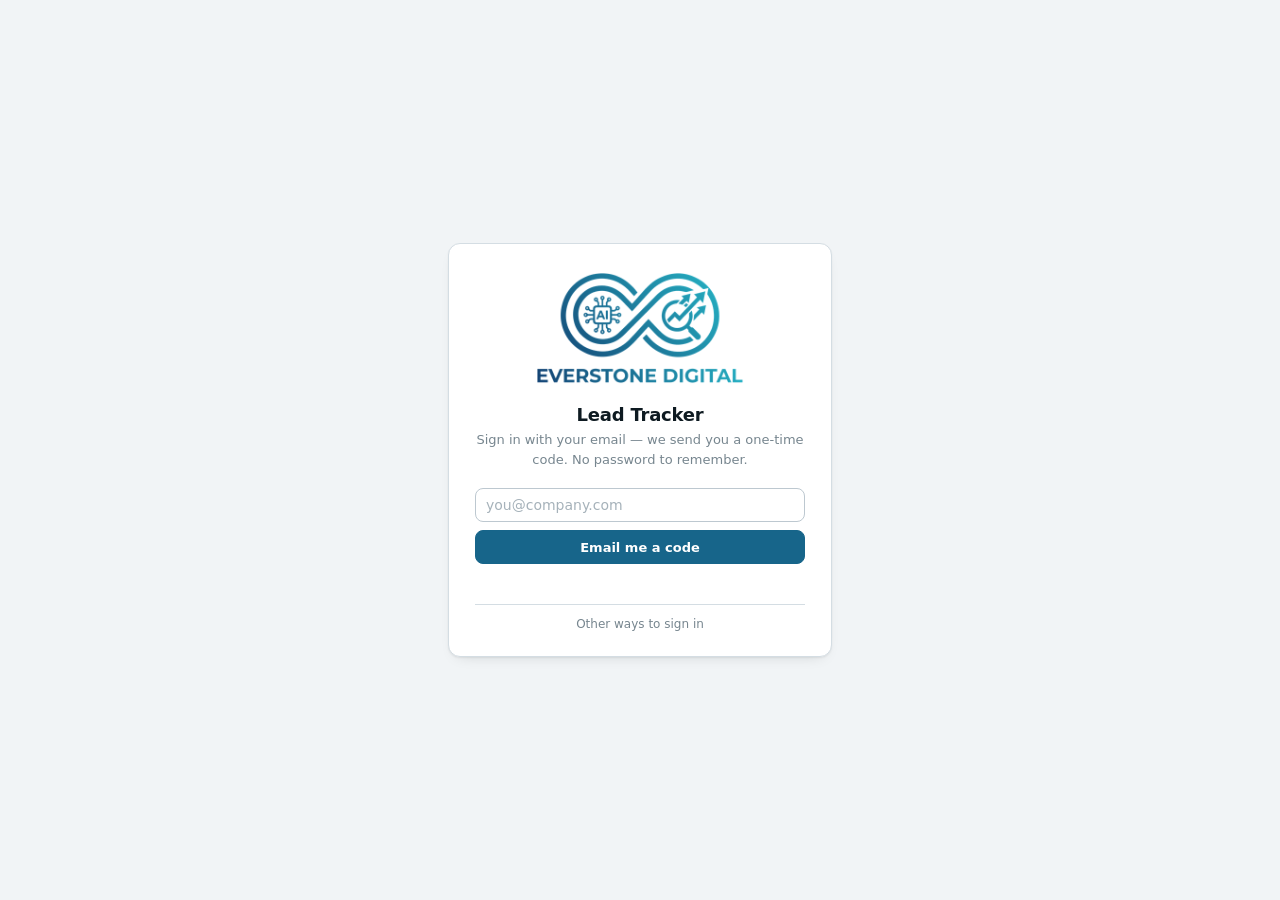
<file: index.html>
<!DOCTYPE html>
<html lang="en" data-theme="light">
<head>
<meta charset="UTF-8"/>
<meta name="viewport" content="width=device-width, initial-scale=1, viewport-fit=cover"/>
<meta name="description" content="Everstone Digital — lead pipeline, meetings and follow-ups."/>
<meta name="theme-color" content="#17658A" media="(prefers-color-scheme: light)"/>
<meta name="theme-color" content="#0A1117" media="(prefers-color-scheme: dark)"/>
<title>Everstone Lead Tracker</title>
<link rel="icon" type="image/png" sizes="32x32" href="assets/img/favicon-32.png"/>
<link rel="apple-touch-icon" href="assets/img/apple-touch-icon.png"/>
<link rel="manifest" href="site.webmanifest"/>
<meta name="apple-mobile-web-app-title" content="Everstone Leads"/>
<meta name="apple-mobile-web-app-capable" content="yes"/>
<link rel="preconnect" href="https://fonts.googleapis.com"/>
<link rel="preconnect" href="https://fonts.gstatic.com" crossorigin/>
<link rel="stylesheet" href="https://fonts.googleapis.com/css2?family=Amiri:wght@400;700&amp;display=swap"/>
<link rel="stylesheet" href="assets/css/app.css"/>
</head>
<body>

<!-- ═══ ICON SPRITE ═══ -->
<svg width="0" height="0" style="position:absolute" aria-hidden="true">
  <defs>
    <g id="i-base" fill="none" stroke="currentColor" stroke-width="2" stroke-linecap="round" stroke-linejoin="round"></g>
  </defs>
  <symbol id="ic-today" viewBox="0 0 24 24" fill="none" stroke="currentColor" stroke-width="2" stroke-linecap="round" stroke-linejoin="round"><circle cx="12" cy="12" r="9"/><path d="M12 7v5l3 2"/></symbol>
  <symbol id="ic-leads" viewBox="0 0 24 24" fill="none" stroke="currentColor" stroke-width="2" stroke-linecap="round" stroke-linejoin="round"><path d="M4 6h16M4 12h16M4 18h10"/></symbol>
  <symbol id="ic-pipeline" viewBox="0 0 24 24" fill="none" stroke="currentColor" stroke-width="2" stroke-linecap="round" stroke-linejoin="round"><rect x="3" y="4" width="5" height="16" rx="1"/><rect x="10" y="4" width="5" height="11" rx="1"/><rect x="17" y="4" width="4" height="14" rx="1"/></symbol>
  <symbol id="ic-followup" viewBox="0 0 24 24" fill="none" stroke="currentColor" stroke-width="2" stroke-linecap="round" stroke-linejoin="round"><rect x="3" y="5" width="18" height="16" rx="2"/><path d="M16 3v4M8 3v4M3 10h18M9 15l2 2 4-4"/></symbol>
  <symbol id="ic-meetings" viewBox="0 0 24 24" fill="none" stroke="currentColor" stroke-width="2" stroke-linecap="round" stroke-linejoin="round"><path d="M17 20v-2a4 4 0 0 0-4-4H6a4 4 0 0 0-4 4v2"/><circle cx="9.5" cy="7" r="3.5"/><path d="M22 20v-2a4 4 0 0 0-3-3.87M16.5 3.6a4 4 0 0 1 0 6.8"/></symbol>
  <symbol id="ic-report" viewBox="0 0 24 24" fill="none" stroke="currentColor" stroke-width="2" stroke-linecap="round" stroke-linejoin="round"><rect x="3" y="4" width="18" height="17" rx="2"/><path d="M16 2v4M8 2v4M3 9h18M8 17v-3M12 17v-5M16 17v-2"/></symbol>
  <symbol id="ic-analytics" viewBox="0 0 24 24" fill="none" stroke="currentColor" stroke-width="2" stroke-linecap="round" stroke-linejoin="round"><path d="M3 3v18h18"/><path d="M7 15l4-5 3 3 5-7"/></symbol>
  <symbol id="ic-messages" viewBox="0 0 24 24" fill="none" stroke="currentColor" stroke-width="2" stroke-linecap="round" stroke-linejoin="round"><path d="M21 14a2 2 0 0 1-2 2H8l-4 4V5a2 2 0 0 1 2-2h13a2 2 0 0 1 2 2z"/></symbol>
  <symbol id="ic-docs" viewBox="0 0 24 24" fill="none" stroke="currentColor" stroke-width="2" stroke-linecap="round" stroke-linejoin="round"><path d="M14 3H7a2 2 0 0 0-2 2v14a2 2 0 0 0 2 2h10a2 2 0 0 0 2-2V8z"/><path d="M14 3v5h5"/></symbol>
  <symbol id="ic-ai" viewBox="0 0 24 24" fill="none" stroke="currentColor" stroke-width="2" stroke-linecap="round" stroke-linejoin="round"><rect x="4" y="8" width="16" height="12" rx="3"/><path d="M12 8V4M9 4h6M9 14h.01M15 14h.01"/></symbol>
  <symbol id="ic-archive" viewBox="0 0 24 24" fill="none" stroke="currentColor" stroke-width="2" stroke-linecap="round" stroke-linejoin="round"><rect x="3" y="4" width="18" height="4" rx="1"/><path d="M5 8v11a1 1 0 0 0 1 1h12a1 1 0 0 0 1-1V8M10 12h4"/></symbol>
  <symbol id="ic-settings" viewBox="0 0 24 24" fill="none" stroke="currentColor" stroke-width="2" stroke-linecap="round" stroke-linejoin="round"><circle cx="12" cy="12" r="3"/><path d="M19.4 15a1.7 1.7 0 0 0 .3 1.9l.1.1a2 2 0 1 1-2.8 2.8l-.1-.1a1.7 1.7 0 0 0-2.9 1.2V21a2 2 0 1 1-4 0v-.1A1.7 1.7 0 0 0 7 19.4a1.7 1.7 0 0 0-1.9.3l-.1.1a2 2 0 1 1-2.8-2.8l.1-.1A1.7 1.7 0 0 0 3 15a1.7 1.7 0 0 0-1.5-1H1a2 2 0 1 1 0-4h.1A1.7 1.7 0 0 0 3 8.6a1.7 1.7 0 0 0-.3-1.9l-.1-.1a2 2 0 1 1 2.8-2.8l.1.1A1.7 1.7 0 0 0 8.6 3 1.7 1.7 0 0 0 10 1.5V1a2 2 0 1 1 4 0v.1A1.7 1.7 0 0 0 16.9 3a1.7 1.7 0 0 0 1.9-.3l.1-.1a2 2 0 1 1 2.8 2.8l-.1.1a1.7 1.7 0 0 0-.3 1.9v.1A1.7 1.7 0 0 0 22.5 10H23a2 2 0 1 1 0 4h-.1a1.7 1.7 0 0 0-1.5 1z"/></symbol>
  <symbol id="ic-plus" viewBox="0 0 24 24" fill="none" stroke="currentColor" stroke-width="2.2" stroke-linecap="round"><path d="M12 5v14M5 12h14"/></symbol>
  <symbol id="ic-search" viewBox="0 0 24 24" fill="none" stroke="currentColor" stroke-width="2" stroke-linecap="round"><circle cx="11" cy="11" r="7"/><path d="M20 20l-3.6-3.6"/></symbol>
  <symbol id="ic-copy" viewBox="0 0 24 24" fill="none" stroke="currentColor" stroke-width="2" stroke-linecap="round" stroke-linejoin="round"><rect x="9" y="9" width="12" height="12" rx="2"/><path d="M5 15H4a1 1 0 0 1-1-1V4a1 1 0 0 1 1-1h10a1 1 0 0 1 1 1v1"/></symbol>
  <symbol id="ic-check" viewBox="0 0 24 24" fill="none" stroke="currentColor" stroke-width="3" stroke-linecap="round" stroke-linejoin="round"><path d="M4 12l6 6L20 6"/></symbol>
  <symbol id="ic-x" viewBox="0 0 24 24" fill="none" stroke="currentColor" stroke-width="2" stroke-linecap="round"><path d="M6 6l12 12M18 6L6 18"/></symbol>
  <symbol id="ic-grip" viewBox="0 0 24 24" fill="currentColor"><circle cx="9" cy="6" r="1.6"/><circle cx="15" cy="6" r="1.6"/><circle cx="9" cy="12" r="1.6"/><circle cx="15" cy="12" r="1.6"/><circle cx="9" cy="18" r="1.6"/><circle cx="15" cy="18" r="1.6"/></symbol>
  <symbol id="ic-sync" viewBox="0 0 24 24" fill="none" stroke="currentColor" stroke-width="2" stroke-linecap="round" stroke-linejoin="round"><path d="M21 4v6h-6"/><path d="M3 20v-6h6"/><path d="M3.5 9a9 9 0 0 1 14.9-3.4L21 8M21 15a9 9 0 0 1-14.9 3.4L3 16"/></symbol>
  <symbol id="ic-share" viewBox="0 0 24 24" fill="none" stroke="currentColor" stroke-width="2" stroke-linecap="round" stroke-linejoin="round"><circle cx="18" cy="5" r="3"/><circle cx="6" cy="12" r="3"/><circle cx="18" cy="19" r="3"/><path d="M8.6 13.5l6.8 4M15.4 6.5l-6.8 4"/></symbol>
  <symbol id="ic-mail" viewBox="0 0 24 24" fill="none" stroke="currentColor" stroke-width="2" stroke-linecap="round" stroke-linejoin="round"><rect x="2" y="4" width="20" height="16" rx="2"/><path d="M2 7l10 6 10-6"/></symbol>
  <symbol id="ic-phone" viewBox="0 0 24 24" fill="none" stroke="currentColor" stroke-width="2" stroke-linecap="round" stroke-linejoin="round"><path d="M22 16.9v3a2 2 0 0 1-2.2 2 19.8 19.8 0 0 1-8.6-3.1 19.5 19.5 0 0 1-6-6A19.8 19.8 0 0 1 2.1 4.2 2 2 0 0 1 4.1 2h3a2 2 0 0 1 2 1.7c.1 1 .4 1.9.7 2.8a2 2 0 0 1-.5 2.1L8.1 9.8a16 16 0 0 0 6 6l1.2-1.2a2 2 0 0 1 2.1-.5c.9.3 1.8.6 2.8.7a2 2 0 0 1 1.8 2.1z"/></symbol>
  <symbol id="ic-wa" viewBox="0 0 24 24" fill="currentColor"><path d="M17.5 14.4c-.3-.2-1.8-.9-2-1-.3-.1-.5-.2-.7.1-.2.3-.7 1-.9 1.2-.2.2-.3.2-.6.1-.3-.2-1.3-.5-2.4-1.5-.9-.8-1.5-1.8-1.7-2.1-.2-.3 0-.5.1-.6l.5-.5c.1-.2.2-.3.3-.5 0-.2 0-.4 0-.5 0-.2-.7-1.6-.9-2.2-.2-.6-.5-.5-.7-.5h-.6c-.2 0-.5.1-.8.4-.3.3-1 1-1 2.4s1 2.8 1.2 3c.1.2 2 3.1 5 4.3.7.3 1.2.5 1.6.6.7.2 1.3.2 1.8.1.6-.1 1.8-.7 2-1.4.3-.7.3-1.3.2-1.4-.1-.1-.3-.2-.6-.3zM12 2a10 10 0 0 0-8.6 15.1L2 22l5-1.3A10 10 0 1 0 12 2z"/></symbol>
  <symbol id="ic-star" viewBox="0 0 24 24" fill="currentColor"><path d="M12 2.5l2.9 5.9 6.6 1-4.8 4.6 1.2 6.5L12 17.4 6.1 20.5l1.2-6.5L2.5 9.4l6.6-1z"/></symbol>
  <symbol id="ic-star-o" viewBox="0 0 24 24" fill="none" stroke="currentColor" stroke-width="2" stroke-linejoin="round"><path d="M12 3.2l2.7 5.5 6.1.9-4.4 4.3 1 6.1L12 17.1l-5.4 2.9 1-6.1L3.2 9.6l6.1-.9z"/></symbol>
  <symbol id="ic-trash" viewBox="0 0 24 24" fill="none" stroke="currentColor" stroke-width="2" stroke-linecap="round" stroke-linejoin="round"><path d="M3 6h18M8 6V4a1 1 0 0 1 1-1h6a1 1 0 0 1 1 1v2M19 6l-1 14a2 2 0 0 1-2 2H8a2 2 0 0 1-2-2L5 6"/></symbol>
  <symbol id="ic-edit" viewBox="0 0 24 24" fill="none" stroke="currentColor" stroke-width="2" stroke-linecap="round" stroke-linejoin="round"><path d="M12 20h9"/><path d="M16.5 3.5a2.1 2.1 0 0 1 3 3L7 19l-4 1 1-4z"/></symbol>
  <symbol id="ic-link" viewBox="0 0 24 24" fill="none" stroke="currentColor" stroke-width="2" stroke-linecap="round" stroke-linejoin="round"><path d="M10 13a5 5 0 0 0 7.5.5l3-3a5 5 0 0 0-7-7l-1.7 1.7"/><path d="M14 11a5 5 0 0 0-7.5-.5l-3 3a5 5 0 0 0 7 7L12.2 19"/></symbol>
  <symbol id="ic-tg" viewBox="0 0 24 24" fill="currentColor"><path d="M12 0C5.4 0 0 5.4 0 12s5.4 12 12 12 12-5.4 12-12S18.6 0 12 0zm5.6 8.2l-2 9.3c-.1.7-.5.8-1.1.5l-3-2.2-1.4 1.4c-.2.2-.3.3-.6.3l.2-3 5.6-5c.2-.2-.1-.3-.4-.1l-6.9 4.3-3-.9c-.6-.2-.6-.6.1-1L17 7.3c.5-.2 1 .1.6.9z"/></symbol>
  <symbol id="ic-download" viewBox="0 0 24 24" fill="none" stroke="currentColor" stroke-width="2" stroke-linecap="round" stroke-linejoin="round"><path d="M21 15v4a2 2 0 0 1-2 2H5a2 2 0 0 1-2-2v-4"/><path d="M7 10l5 5 5-5M12 15V3"/></symbol>
  <symbol id="ic-paperclip" viewBox="0 0 24 24" fill="none" stroke="currentColor" stroke-width="2" stroke-linecap="round" stroke-linejoin="round"><path d="M21 12.5L12.5 21a5.5 5.5 0 0 1-7.8-7.8l8.5-8.5a3.7 3.7 0 0 1 5.2 5.2L9.9 18.4a1.8 1.8 0 0 1-2.6-2.6l7.8-7.8"/></symbol>
  <symbol id="ic-send" viewBox="0 0 24 24" fill="none" stroke="currentColor" stroke-width="2" stroke-linecap="round" stroke-linejoin="round"><path d="M21 3L3 10.5l7 3 3 7z"/><path d="M21 3l-11 11"/></symbol>
  <symbol id="ic-undo" viewBox="0 0 24 24" fill="none" stroke="currentColor" stroke-width="2" stroke-linecap="round" stroke-linejoin="round"><path d="M3 8h11a6 6 0 1 1 0 12H8"/><path d="M3 8l4-4M3 8l4 4"/></symbol>
  <symbol id="ic-clock" viewBox="0 0 24 24" fill="none" stroke="currentColor" stroke-width="2" stroke-linecap="round" stroke-linejoin="round"><circle cx="12" cy="12" r="9"/><path d="M12 7v5l3 2"/></symbol>
  <symbol id="ic-alert" viewBox="0 0 24 24" fill="none" stroke="currentColor" stroke-width="2" stroke-linecap="round" stroke-linejoin="round"><path d="M12 3l9.5 17h-19z"/><path d="M12 9v5M12 17.5h.01"/></symbol>
  <symbol id="ic-doc-add" viewBox="0 0 24 24" fill="none" stroke="currentColor" stroke-width="2" stroke-linecap="round" stroke-linejoin="round"><path d="M14 3H7a2 2 0 0 0-2 2v14a2 2 0 0 0 2 2h10a2 2 0 0 0 2-2v-8"/><path d="M14 3v5h5M18 2v6M15 5h6"/></symbol>
  <symbol id="ic-notes" viewBox="0 0 24 24" fill="none" stroke="currentColor" stroke-width="2" stroke-linecap="round" stroke-linejoin="round"><path d="M4 5a2 2 0 0 1 2-2h9l5 5v11a2 2 0 0 1-2 2H6a2 2 0 0 1-2-2z"/><path d="M15 3v5h5M8 12h7M8 16h5"/></symbol>
  <symbol id="ic-history" viewBox="0 0 24 24" fill="none" stroke="currentColor" stroke-width="2" stroke-linecap="round" stroke-linejoin="round"><path d="M3 12a9 9 0 1 0 3-6.7L3 8"/><path d="M3 3v5h5"/><path d="M12 7.5V12l3 2"/></symbol>
  <symbol id="ic-pin" viewBox="0 0 24 24" fill="currentColor"><path d="M9 2h6a1 1 0 0 1 1 1v1a1 1 0 0 1-1 1v4.6l2.7 3.1a1 1 0 0 1-.8 1.7H13v6.1a1 1 0 0 1-2 0V14.4H7.1a1 1 0 0 1-.8-1.7L9 9.6V5a1 1 0 0 1-1-1V3a1 1 0 0 1 1-1z"/></symbol>
  <symbol id="ic-pin-o" viewBox="0 0 24 24" fill="none" stroke="currentColor" stroke-width="1.8" stroke-linecap="round" stroke-linejoin="round"><path d="M9 3h6v2h-1v5l2.8 3.4H7.2L10 10V5H9z"/><path d="M12 14v6"/></symbol>
  <symbol id="ic-palette" viewBox="0 0 24 24" fill="none" stroke="currentColor" stroke-width="2" stroke-linecap="round" stroke-linejoin="round"><path d="M12 3a9 9 0 1 0 0 18c1 0 1.7-.8 1.7-1.7 0-.5-.2-.9-.5-1.2-.3-.3-.5-.7-.5-1.1 0-1 .8-1.7 1.7-1.7H16a5 5 0 0 0 5-5c0-4-4-7.3-9-7.3z"/><circle cx="7.5" cy="11" r="1.2" fill="currentColor" stroke="none"/><circle cx="10.5" cy="7" r="1.2" fill="currentColor" stroke="none"/><circle cx="15" cy="7.5" r="1.2" fill="currentColor" stroke="none"/><circle cx="17.5" cy="11" r="1.2" fill="currentColor" stroke="none"/></symbol>
  <symbol id="ic-bell" viewBox="0 0 24 24" fill="none" stroke="currentColor" stroke-width="2" stroke-linecap="round" stroke-linejoin="round"><path d="M18 8a6 6 0 1 0-12 0c0 6-2 7-2 7h16s-2-1-2-7"/><path d="M13.7 20a2 2 0 0 1-3.4 0"/></symbol>
  <symbol id="ic-checklist" viewBox="0 0 24 24" fill="none" stroke="currentColor" stroke-width="2" stroke-linecap="round" stroke-linejoin="round"><path d="M3 6l2 2 3-3M3 14l2 2 3-3M12 7h9M12 15h9"/></symbol>
  <symbol id="ic-merge" viewBox="0 0 24 24" fill="none" stroke="currentColor" stroke-width="2" stroke-linecap="round" stroke-linejoin="round"><path d="M7 21V9a4 4 0 0 1 4-4h2"/><path d="M17 21V9a4 4 0 0 0-4-4h-2"/><path d="M10 8 13 5l-3-3"/></symbol>
  <symbol id="ic-filter" viewBox="0 0 24 24" fill="none" stroke="currentColor" stroke-width="2" stroke-linecap="round" stroke-linejoin="round"><path d="M3 5h18l-7 8v6l-4 2v-8z"/></symbol>
  <symbol id="ic-tasks" viewBox="0 0 24 24" fill="none" stroke="currentColor" stroke-width="2" stroke-linecap="round" stroke-linejoin="round"><rect x="3" y="4" width="18" height="17" rx="2"/><path d="M8 10l2.5 2.5L16 7"/><path d="M8 16h8"/></symbol>
  <symbol id="ic-chev" viewBox="0 0 24 24" fill="none" stroke="currentColor" stroke-width="2.4" stroke-linecap="round" stroke-linejoin="round"><path d="M6 9l6 6 6-6"/></symbol>
  <symbol id="ic-shield" viewBox="0 0 24 24" fill="none" stroke="currentColor" stroke-width="2" stroke-linecap="round" stroke-linejoin="round"><path d="M12 3l8 3v6c0 5-3.5 8-8 9-4.5-1-8-4-8-9V6z"/><path d="M9 12l2 2 4-4"/></symbol>
  <symbol id="ic-more" viewBox="0 0 24 24" fill="currentColor"><circle cx="5" cy="12" r="2"/><circle cx="12" cy="12" r="2"/><circle cx="19" cy="12" r="2"/></symbol>
  <symbol id="ic-sidebar" viewBox="0 0 24 24" fill="none" stroke="currentColor" stroke-width="2" stroke-linecap="round" stroke-linejoin="round"><rect x="3" y="4" width="18" height="16" rx="2"/><path d="M9 4v16"/></symbol>
  <symbol id="ic-help" viewBox="0 0 24 24" fill="none" stroke="currentColor" stroke-width="2" stroke-linecap="round" stroke-linejoin="round"><circle cx="12" cy="12" r="9.5"/><path d="M9.3 9.2a2.8 2.8 0 0 1 5.4 1c0 1.9-2.7 2.5-2.7 4"/><circle cx="12" cy="17.4" r=".6" fill="currentColor"/></symbol>
  <symbol id="ic-move" viewBox="0 0 24 24" fill="none" stroke="currentColor" stroke-width="2" stroke-linecap="round" stroke-linejoin="round"><rect x="3" y="4" width="10" height="16" rx="2"/><path d="M14 12h7M18 9l3 3-3 3"/></symbol>
  <symbol id="ic-camera" viewBox="0 0 24 24" fill="none" stroke="currentColor" stroke-width="2" stroke-linecap="round" stroke-linejoin="round"><path d="M4 8h3l2-3h6l2 3h3a1 1 0 0 1 1 1v9a1 1 0 0 1-1 1H4a1 1 0 0 1-1-1V9a1 1 0 0 1 1-1z"/><circle cx="12" cy="13" r="3.5"/></symbol>
  <symbol id="ic-book" viewBox="0 0 24 24" fill="none" stroke="currentColor" stroke-width="2" stroke-linecap="round" stroke-linejoin="round"><path d="M12 6.5C10.3 5 7.8 4.3 4 4.5v13c3.8-.2 6.3.5 8 2 1.7-1.5 4.2-2.2 8-2v-13c-3.8-.2-6.3.5-8 2z"/><path d="M12 6.5v13"/></symbol>
  <symbol id="ic-eye" viewBox="0 0 24 24" fill="none" stroke="currentColor" stroke-width="2" stroke-linecap="round" stroke-linejoin="round"><path d="M2 12s3.5-7 10-7 10 7 10 7-3.5 7-10 7S2 12 2 12z"/><circle cx="12" cy="12" r="3"/></symbol>
</svg>

<!-- ═══ SIGN IN ═══ -->
<div class="gate" id="gate" hidden>
  <div class="gate-box">
    <img class="gate-logo on-light" src="assets/img/logo.png" alt="Everstone Digital"/>
    <img class="gate-logo on-dark" src="assets/img/logo-white.png" alt="Everstone Digital"/>
    <h1>Lead Tracker</h1>
    <p id="gateSub">Sign in with your email — we send you a one-time code. No password to remember.</p>
    <div class="gate-invite" id="gateInvite" hidden></div>

    <div class="gate-step" id="gs-email">
      <div id="googleWrap" hidden>
        <div id="googleBtn" class="google-slot"></div>
        <div class="gate-or" id="gateOr" hidden><span>or</span></div>
      </div>
      <div class="col">
        <input class="input" id="gateEmail" type="email" inputmode="email" autocomplete="email" placeholder="you@company.com" aria-label="Email"/>
        <button class="btn btn-primary btn-block" data-act="gate-send-code">Email me a code</button>
      </div>
    </div>

    <div class="gate-step" id="gs-code" hidden>
      <div class="small">We sent a code to <b id="gateCodeEmail"></b></div>
      <input class="input otp-input" id="gateCode" inputmode="numeric" autocomplete="one-time-code" maxlength="6" placeholder="······" aria-label="6-digit code"/>
      <button class="btn btn-primary btn-block" data-act="gate-verify">Sign in</button>
      <div class="gate-links"><button class="btn btn-ghost btn-sm" data-act="gate-back">Different email</button><button class="btn btn-ghost btn-sm" data-act="gate-resend">Send a new code</button></div>
      <div class="tiny muted">Not there? Look in spam or promotions. The code works for 10 minutes.</div>
    </div>

    <div class="gate-step" id="gs-request" hidden>
      <div class="small"><b id="gateReqEmail"></b> is verified but does not have access yet.</div>
      <input class="input" id="gateReqName" placeholder="Your name" autocomplete="name"/>
      <textarea class="textarea" id="gateReqNote" rows="3" placeholder="Who you are, or who sent you (optional)"></textarea>
      <button class="btn btn-primary btn-block" data-act="gate-request">Ask for access</button>
      <button class="btn btn-ghost btn-sm" data-act="gate-back">Back</button>
    </div>

    <div class="gate-step" id="gs-pending" hidden>
      <div class="gate-big">⏳</div>
      <div class="small">Your request is with the admin. You will get an email at <b id="gatePendingEmail"></b> as soon as it is approved — then sign in here with the same address.</div>
      <button class="btn btn-ghost btn-sm" data-act="gate-back">Back to sign-in</button>
    </div>

    <div class="gate-err" id="gateErr" role="alert"></div>

    <details class="gate-more" id="gateMore">
      <summary>Other ways to sign in</summary>
      <div class="col" id="gatePwBlock">
        <input class="input" id="gatePw" type="password" placeholder="Owner password" autocomplete="current-password"/>
        <button class="btn btn-block" id="gateSubmit">Unlock with password</button>
      </div>
      <div class="col">
        <input class="input" id="gateKey" placeholder="Access key (eva_…)" autocomplete="off"/>
        <button class="btn btn-block" data-act="gate-key">Use access key</button>
      </div>
      <button class="btn btn-ghost btn-sm" id="gateSetup">Change backend URL</button>
    </details>
  </div>
</div>

<!-- ═══ PUBLIC BOOKING PAGE (?book=…) ═══ -->
<div id="bookingRoot" hidden></div>

<!-- ═══ APP ═══ -->
<div class="app" id="app">

  <div class="v8-update" id="v8Update" hidden></div>
  <header class="topbar">
    <div class="brand">
      <img class="brand-mark on-light" src="assets/img/mark.png" alt="Everstone Digital"/>
      <img class="brand-mark on-dark" src="assets/img/mark-white.png" alt="Everstone Digital"/>
      <div class="brand-name">Everstone <span>Leads</span></div>
    </div>
    <button class="ws-switch" id="wsSwitch" hidden></button>

    <div class="recent-wrap" id="recentWrap">
      <button class="recent-arrow left" id="recentLeft" type="button" title="Earlier" hidden>‹</button>
      <div class="recent-strip" id="recentStrip"></div>
      <button class="recent-arrow right" id="recentRight" type="button" title="More" hidden>›</button>
    </div>
    <div class="topbar-spacer"></div>

    <div class="sync" id="syncBadge" title="Sync status">
      <span class="sync-dot" id="syncDot"></span>
      <span id="syncText">Ready</span>
    </div>
    <button class="btn btn-ghost btn-icon" id="btnUndo" title="Undo (Ctrl+Z)" disabled><svg><use href="#ic-undo"/></svg></button>
    <button class="btn btn-ghost btn-icon" id="btnSearch" title="Search (Ctrl+K)"><svg><use href="#ic-search"/></svg></button>
    <button class="btn btn-ghost btn-icon" id="btnSync" title="Sync now"><svg><use href="#ic-sync"/></svg></button>
    <button class="btn btn-ghost btn-icon" id="btnTheme" title="Light / dark">🌙</button>
    <button class="btn btn-primary" id="btnAddLead"><svg><use href="#ic-plus"/></svg><span class="label">Add lead</span></button>
    <button class="btn btn-ghost btn-icon" id="btnRail" title="Quran &amp; Hadith"><svg><use href="#ic-book"/></svg></button>
    <button class="btn btn-ghost btn-icon bell-btn" id="btnBell" title="Notifications"><svg><use href="#ic-bell"/></svg><i class="bell-badge" id="bellBadge" hidden>0</i></button>
    <button class="btn btn-ghost btn-icon" id="btnHelp" title="Help — how to use this page (?)"><svg><use href="#ic-help"/></svg></button>
    <button class="me-btn" id="btnMe" title="Account"><span>·</span></button>
  </header>

  <div class="layout">
    <nav class="sidebar" id="sidebar">
      <div class="nav-group">Work</div>
      <button class="nav-item active" data-page="today"><span class="ico"><svg width="16" height="16"><use href="#ic-today"/></svg></span><span class="label">Today</span><span class="badge" id="nb-today">0</span></button>
      <button class="nav-item" data-page="leads"><span class="ico"><svg width="16" height="16"><use href="#ic-leads"/></svg></span><span class="label">Leads</span><span class="badge" id="nb-leads">0</span></button>
      <button class="nav-item" data-page="pipeline"><span class="ico"><svg width="16" height="16"><use href="#ic-pipeline"/></svg></span><span class="label">Pipeline</span></button>
      <button class="nav-item" data-page="followups"><span class="ico"><svg width="16" height="16"><use href="#ic-followup"/></svg></span><span class="label">Follow-ups</span><span class="badge" id="nb-followups">0</span></button>
      <button class="nav-item" data-page="meetings"><span class="ico"><svg width="16" height="16"><use href="#ic-meetings"/></svg></span><span class="label">Meetings</span><span class="badge" id="nb-meetings">0</span></button>
      <button class="nav-item" data-page="notes"><span class="ico"><svg width="16" height="16"><use href="#ic-notes"/></svg></span><span class="label">Notes</span><span class="badge" id="nb-notes">0</span></button>

      <div class="nav-group">Insight</div>
      <button class="nav-item" data-page="reports"><span class="ico"><svg width="16" height="16"><use href="#ic-report"/></svg></span><span class="label">Reports</span></button>
      <button class="nav-item" data-page="history"><span class="ico"><svg width="16" height="16"><use href="#ic-history"/></svg></span><span class="label">History</span></button>
      <button class="nav-item" data-page="ai"><span class="ico"><svg width="16" height="16"><use href="#ic-ai"/></svg></span><span class="label" data-ai-name>Everstone Digital AI</span></button>

      <div class="nav-group">Library</div>
      <button class="nav-item" data-page="messages"><span class="ico"><svg width="16" height="16"><use href="#ic-messages"/></svg></span><span class="label">Messages</span></button>
      <button class="nav-item" data-page="docs"><span class="ico"><svg width="16" height="16"><use href="#ic-docs"/></svg></span><span class="label">Documents</span><span class="badge" id="nb-docs">0</span></button>
      <button class="nav-item" data-page="archive"><span class="ico"><svg width="16" height="16"><use href="#ic-archive"/></svg></span><span class="label">Archive</span><span class="badge" id="nb-archive">0</span></button>
      <button class="nav-item" data-page="guide"><span class="ico"><svg width="16" height="16"><use href="#ic-help"/></svg></span><span class="label">Guide</span></button>

      <div style="flex:1"></div>
      <button class="nav-item" data-page="admin" id="navAdmin" hidden><span class="ico"><svg width="16" height="16"><use href="#ic-shield"/></svg></span><span class="label">Admin</span><span class="badge" id="nb-admin">0</span></button>
      <button class="nav-item" data-page="settings"><span class="ico"><svg width="16" height="16"><use href="#ic-settings"/></svg></span><span class="label">Settings</span></button>
      <button class="nav-item nav-collapse" id="btnCollapse" title="Collapse the menu"><span class="ico"><svg width="16" height="16"><use href="#ic-sidebar"/></svg></span><span class="label">Collapse</span></button>
      <button class="nav-version" id="navVersion" type="button" title="What’s new"></button>
    </nav>
    <div class="nav-shade" id="navShade"></div>

    <main class="content">

      <!-- TODAY -->
      <section class="page active" id="page-today">
        <div class="page-head">
          <div>
            <h1 class="page-title" id="todayGreeting">Today</h1>
            <p class="page-sub" id="todaySub"></p>
          </div>
          <div class="page-actions">
            <span class="live-clock" data-live-clock></span>
            <button class="btn" data-act="today-report" id="btnTodayReport"><svg><use href="#ic-report"/></svg>Today’s numbers</button>
            <button class="btn" id="btnBriefTg"><svg><use href="#ic-tg"/></svg>Send me the brief</button>
          </div>
        </div>
        <div class="flow-wrap" id="flowWrap">
          <div class="flow-strip" id="flowStrip"></div>
          <button class="flow-config" id="btnFlowConfig" title="Choose what this strip tracks"><svg width="14" height="14"><use href="#ic-settings"/></svg></button>
        </div>
        <div class="stat-grid" id="todayStats"></div>
        <div id="todayBoard"></div>
      </section>

      <!-- LEADS -->
      <section class="page" id="page-leads">
        <div class="page-head">
          <div>
            <h1 class="page-title">Leads</h1>
            <p class="page-sub" id="leadsSub"></p>
          </div>
          <div class="page-actions">
            <button class="btn" id="btnFindDupes"><svg><use href="#ic-merge"/></svg>Duplicates</button>
            <button class="btn" id="btnExportCsv"><svg><use href="#ic-download"/></svg>Export CSV</button>
            <button class="btn btn-primary" id="btnAddLead2"><svg><use href="#ic-plus"/></svg>Add lead</button>
          </div>
        </div>

        <div class="toolbar">
          <div class="search-wrap">
            <svg class="search-ico"><use href="#ic-search"/></svg>
            <input class="input" id="fSearch" type="search" placeholder="Search name, phone, site, notes…"/>
          </div>
          <button class="btn filter-toggle" id="btnFilters" type="button"><svg><use href="#ic-filter"/></svg><span>Filters</span><b id="filterCount"></b></button>
          <select class="select" id="fStage"><option value="">All stages</option></select>
          <select class="select" id="fPriority"><option value="">All priorities</option></select>
          <select class="select" id="fSource"><option value="">All sources</option></select>
          <select class="select" id="fLabel"><option value="">All labels</option></select>
          <select class="select" id="fAdded" title="When the lead was added">
            <option value="">Added: any time</option>
            <option value="today">Added today</option>
            <option value="yesterday">Added yesterday</option>
            <option value="7d">Added in the last 7 days</option>
            <option value="week">Added this week</option>
            <option value="lastweek">Added last week</option>
            <option value="month">Added this month</option>
            <option value="lastmonth">Added last month</option>
            <option value="2months">Added in the last 2 months</option>
            <option value="3months">Added in the last 3 months</option>
            <option value="custom">Added between…</option>
          </select>
          <span class="date-pair" id="fAddedCustom" hidden><input class="input" type="date" id="fAddedFrom" aria-label="Added from"/><span class="muted">–</span><input class="input" type="date" id="fAddedTo" aria-label="Added to"/></span>
          <select class="select" id="fOwner" hidden><option value="">Anyone's leads</option></select>
          <select class="select" id="fHealth">
            <option value="">Any health</option>
            <option value="open">Open only (hide closed)</option>
            <option value="due">Due or overdue</option>
            <option value="nonext">No next step</option>
            <option value="warn">Going quiet</option>
            <option value="stale">Gone cold</option>
            <option value="starred">Starred</option>
            <option value="proposal">Proposal out</option>
            <option value="contacted">Contacted at least once</option>
            <option value="untouched">Never contacted</option>
          </select>
          <select class="select" id="fSort">
            <option value="smart">Sort: what needs me</option>
            <option value="updated">Sort: recently touched</option>
            <option value="created">Sort: newest</option>
            <option value="followup">Sort: follow-up date</option>
            <option value="value">Sort: deal value</option>
            <option value="name">Sort: A–Z</option>
            <option value="touched">Sort: most contacted</option>
            <option value="manual">Sort: my own order</option>
          </select>
          <button class="btn btn-ghost btn-sm" id="btnClearFilters">Clear</button>
        </div>

        <div class="range-note" id="addedNote" hidden></div>
        <div class="pill-row" id="stagePills" style="margin-bottom:12px"></div>
        <div class="reorder-hint" id="reorderHint" hidden></div>
        <div class="lead-list" id="leadsList"></div>
      </section>

      <!-- PIPELINE -->
      <section class="page" id="page-pipeline">
        <div class="page-head">
          <div>
            <h1 class="page-title">Pipeline</h1>
            <p class="page-sub" id="pipelineSub"></p>
          </div>
          <div class="page-actions">
            <button class="btn btn-sm" id="btnSelectAllKanban">Select visible</button>
            <button class="btn btn-sm" id="btnClearSelection">Clear selection</button>
          </div>
        </div>
        <div class="kanban" id="kanban"></div>
        <div class="card" style="margin-top:16px">
          <div class="card-head"><div class="card-title">Recent stage moves</div></div>
          <div class="card-body" id="stageHistory"></div>
        </div>
      </section>

      <!-- FOLLOW-UPS -->
      <section class="page" id="page-followups">
        <div class="page-head">
          <div>
            <h1 class="page-title">Follow-ups</h1>
            <p class="page-sub" id="followSub"></p>
          </div>
          <div class="page-actions">
            <select class="select" id="fuRange" style="width:auto">
              <option value="14">Next 14 days</option>
              <option value="30" selected>Next 30 days</option>
              <option value="90">Next 90 days</option>
            </select>
          </div>
        </div>
        <div id="followTimeline"></div>
      </section>

      <!-- MEETINGS -->
      <section class="page" id="page-meetings">
        <div class="page-head">
          <div>
            <h1 class="page-title">Meetings &amp; proposals</h1>
            <p class="page-sub" id="meetSub"></p>
          </div>
          <div class="page-actions">
            <button class="btn btn-primary" id="btnAddMeeting"><svg><use href="#ic-plus"/></svg>Schedule meeting</button>
          </div>
        </div>
        <div class="meet-range">
          <select class="select" id="meetRange" title="Which dates">
            <option value="">Any date</option>
            <option value="today">Today</option>
            <option value="next7">Next 7 days</option>
            <option value="week">This week</option>
            <option value="lastweek">Last week</option>
            <option value="7d">Last 7 days</option>
            <option value="month">This month</option>
            <option value="lastmonth">Last month</option>
            <option value="2months">Last 2 months</option>
            <option value="3months">Last 3 months</option>
            <option value="custom">Between dates…</option>
          </select>
          <span class="date-pair" id="meetRangeCustom" hidden><input class="input" type="date" id="meetFrom" aria-label="From"/><span class="muted">–</span><input class="input" type="date" id="meetTo" aria-label="To"/></span>
          <span class="range-note" id="meetRangeNote" hidden></span>
        </div>
        <div class="pill-row" id="meetFilters" style="margin-bottom:14px"></div>
        <div id="meetingsList"></div>
      </section>

      <!-- REPORTS -->
      <section class="page" id="page-reports">
        <div class="page-head">
          <div>
            <h1 class="page-title">Reports</h1>
            <p class="page-sub" id="repSub">What happened, day by day.</p>
          </div>
          <div class="page-actions">
            <span class="live-clock" data-live-clock></span>
            <button class="btn" data-act="rep-tg"><svg><use href="#ic-tg"/></svg><span class="label">Telegram</span></button>
            <button class="btn btn-primary" data-act="rep-export"><svg><use href="#ic-download"/></svg>Export</button>
          </div>
        </div>
        <div class="insight-tabs" role="tablist">
          <button class="insight-tab active" data-act="insight-tab" data-value="reports" role="tab">By date</button>
          <button class="insight-tab" data-act="insight-tab" data-value="analytics" role="tab">Pipeline overview</button>
        </div>
        <div id="repRoot"></div>
      </section>

      <!-- ANALYTICS -->
      <section class="page" id="page-analytics">
        <div class="page-head">
          <div>
            <h1 class="page-title">Reports</h1>
            <p class="page-sub">Where every lead stands right now — tap any number to see the leads behind it.</p>
          </div>
          <div class="page-actions">
            <span class="live-clock" data-live-clock></span>
          </div>
        </div>
        <div class="insight-tabs" role="tablist">
          <button class="insight-tab" data-act="insight-tab" data-value="reports" role="tab">By date</button>
          <button class="insight-tab active" data-act="insight-tab" data-value="analytics" role="tab">Pipeline overview</button>
        </div>
        <div class="stat-grid" id="analyticsStats"></div>
        <div class="chart-grid" id="analyticsCharts"></div>
      </section>

      <!-- AI -->
      <section class="page" id="page-ai">
        <div class="page-head">
          <div>
            <h1 class="page-title" data-ai-name>Everstone Digital AI</h1>
            <p class="page-sub" id="aiSub">Knows your whole pipeline. Ask in Bangla or English.</p>
          </div>
          <div class="page-actions">
            <select class="select" id="aiModelPick" style="width:auto" title="Which model answers">
              <option value="fast">Fast model</option>
              <option value="power">Power model</option>
            </select>
            <button class="btn" id="btnAiInstructions">Custom instructions</button>
          </div>
        </div>
        <div class="ai-shell">
          <aside class="ai-side">
            <div class="ai-side-head">
              <button class="btn btn-primary btn-sm" id="btnNewChat" style="width:100%"><svg><use href="#ic-plus"/></svg>New chat</button>
            </div>
            <div class="ai-chats" id="aiChatList"></div>
          </aside>
          <div class="ai-main">
            <div class="ai-thread" id="aiThread"></div>
            <div class="ai-compose">
              <div class="ai-suggestions" id="aiSuggestions"></div>
              <div class="ai-attachments" id="aiAttachments"></div>
              <div class="ai-inputrow">
                <button class="btn btn-icon" id="btnAiAttach" title="Attach image or file"><svg><use href="#ic-paperclip"/></svg></button>
                <input type="file" id="aiFileInput" hidden multiple accept="image/*,.txt,.csv,.md,.json,.html"/>
                <textarea class="textarea" id="aiInput" rows="1" placeholder="Ask anything, or tell Everstone Digital AI what to do…"></textarea>
                <button class="btn btn-primary btn-icon" id="btnAiSend" title="Send"><svg><use href="#ic-send"/></svg></button>
              </div>
            </div>
          </div>
        </div>
      </section>

      <!-- MESSAGES -->
      <section class="page" id="page-messages">
        <div class="page-head">
          <div>
            <h1 class="page-title">Messages</h1>
            <p class="page-sub">English templates ready to copy, send or mail. Pick a lead to fill in the blanks.</p>
          </div>
          <div class="page-actions">
            <select class="select" id="tplLead" style="width:auto;max-width:220px"><option value="">No lead selected</option></select>
          </div>
        </div>
        <div id="templateList"></div>
      </section>

      <!-- DOCS -->
      <section class="page" id="page-docs">
        <div class="page-head">
          <div>
            <h1 class="page-title">Documents</h1>
            <p class="page-sub" id="docsSub"></p>
          </div>
          <div class="page-actions">
            <button class="btn btn-primary" id="btnAddDoc"><svg><use href="#ic-doc-add"/></svg>Add document</button>
          </div>
        </div>
        <div id="docsList"></div>
      </section>

      <!-- ARCHIVE -->
      <section class="page" id="page-archive">
        <div class="page-head">
          <div>
            <h1 class="page-title">Archive</h1>
            <p class="page-sub">Won, lost and archived leads. Restore anything — or delete it for good.</p>
          </div>
          <div class="page-actions" id="archiveActions"></div>
        </div>
        <div class="pill-row" id="archiveFilters" style="margin-bottom:14px"></div>
        <div class="lead-list" id="archiveList"></div>
      </section>

      <!-- GUIDE (v8) -->
      <section class="page" id="page-guide">
        <div id="guideRoot"></div>
      </section>

      <!-- NOTES -->
      <section class="page" id="page-notes">
        <div class="page-head">
          <div>
            <h1 class="page-title">Notes</h1>
            <p class="page-sub" id="notesSub"></p>
          </div>
          <div class="page-actions">
            <button class="btn" id="btnNoteList" title="Switch between grid and list"><svg><use href="#ic-leads"/></svg>View</button>
            <button class="btn btn-primary" id="btnAddNote"><svg><use href="#ic-plus"/></svg>New note</button>
          </div>
        </div>

        <div class="notes-tabs" id="notesTabs"></div>

        <div class="toolbar">
          <div class="search-wrap">
            <svg class="search-ico"><use href="#ic-search"/></svg>
            <input class="input" id="noteSearch" type="search" placeholder="Search notes and tasks…"/>
          </div>
          <select class="select" id="noteLabelFilter" style="width:auto"><option value="">All labels</option></select>
          <button class="btn btn-ghost btn-sm" id="btnNoteClear">Clear</button>
        </div>

        <div class="note-composer" id="noteComposer">
          <input class="note-comp-input" id="noteQuick" placeholder="Take a note…"/>
          <div class="row" style="gap:4px">
            <button class="btn btn-ghost btn-icon btn-sm" id="btnQuickList" title="New checklist"><svg><use href="#ic-checklist"/></svg></button>
            <button class="btn btn-ghost btn-icon btn-sm" id="btnQuickTask" title="New task"><svg><use href="#ic-tasks"/></svg></button>
          </div>
        </div>

        <div id="notesBody"></div>
      </section>

      <!-- HISTORY -->
      <section class="page" id="page-history">
        <div class="page-head">
          <div>
            <h1 class="page-title">History</h1>
            <p class="page-sub" id="historySub">Every change, who made it, and what it used to say.</p>
          </div>
          <div class="page-actions">
            <button class="btn" id="btnHistoryExport"><svg><use href="#ic-download"/></svg>Export CSV</button>
            <button class="btn" id="btnHistoryRefresh"><svg><use href="#ic-sync"/></svg>Refresh</button>
          </div>
        </div>

        <div class="toolbar">
          <div class="search-wrap">
            <svg class="search-ico"><use href="#ic-search"/></svg>
            <input class="input" id="hSearch" type="search" placeholder="Search a lead, a value, anything…"/>
          </div>
          <select class="select" id="hLead" style="max-width:200px"><option value="">All leads</option></select>
          <select class="select" id="hType"><option value="">All kinds</option></select>
          <select class="select" id="hField"><option value="">All fields</option></select>
          <select class="select" id="hActor"><option value="">Anyone</option></select>
          <input class="input" id="hFrom" type="date" style="width:auto" title="From"/>
          <input class="input" id="hTo" type="date" style="width:auto" title="To"/>
          <button class="btn btn-ghost btn-sm" id="btnHistoryClear">Clear</button>
        </div>

        <div class="pill-row" id="historyFacets" style="margin-bottom:12px"></div>
        <div id="historyBody"></div>
        <div class="row" style="justify-content:center;margin:18px 0">
          <button class="btn" id="btnHistoryMore" hidden>Load more</button>
        </div>
      </section>

      <!-- ADMIN -->
      <section class="page" id="page-admin">
        <div class="page-head">
          <div>
            <h1 class="page-title">Admin</h1>
            <p class="page-sub">People, accounts, AI keys and everything that runs on its own.</p>
          </div>
          <div class="page-actions">
            <button class="btn btn-primary" data-act="admin-invite"><svg><use href="#ic-plus"/></svg>Give someone access</button>
          </div>
        </div>
        <div id="adminBody"></div>
      </section>

      <!-- SETTINGS -->
      <section class="page" id="page-settings">
        <div class="page-head">
          <div>
            <h1 class="page-title">Settings</h1>
            <p class="page-sub">Settings for this account — saved to its sheet, so they follow you to any device.</p>
          </div>
          <div class="page-actions">
            <button class="btn" id="btnBackupNow">Back up now</button>
            <button class="btn btn-primary" id="btnSaveSettings">Save settings</button>
          </div>
        </div>
        <div id="settingsBody"></div>
      </section>

    </main>
    <aside class="deen-rail" id="deenRail" aria-label="Quran and Hadith"></aside>
  </div>
</div>

<!-- ═══ PHONE NAVIGATION ═══ -->
<nav class="mnav" id="mnav" aria-label="Main">
  <button class="mnav-item" data-page="today"><svg><use href="#ic-today"/></svg><span>Today</span><i class="mbadge" id="mnb-today"></i></button>
  <button class="mnav-item" data-page="leads"><svg><use href="#ic-leads"/></svg><span>Leads</span></button>
  <button class="mnav-item" data-page="pipeline"><svg><use href="#ic-pipeline"/></svg><span>Pipeline</span></button>
  <button class="mnav-item" data-page="followups"><svg><use href="#ic-followup"/></svg><span>Follow-ups</span><i class="mbadge" id="mnb-followups"></i></button>
  <button class="mnav-item" id="mnavMore"><svg><use href="#ic-more"/></svg><span>More</span></button>
</nav>

<div class="rail-shade" id="railShade"></div>
<div class="notif-pop" id="notifPop" hidden></div>

<!-- ═══ BULK ACTION BAR ═══ -->
<div class="bulkbar" id="bulkbar">
  <span class="bb-count" id="bulkCount">0 selected</span>
  <select class="select" id="bulkStage"><option value="">Move to stage…</option></select>
  <select class="select" id="bulkPriority"><option value="">Set priority…</option></select>
  <button class="btn btn-sm" id="bulkFollowup">Set follow-up</button>
  <button class="btn btn-sm" id="bulkStar">Star</button>
  <button class="btn btn-sm" id="bulkArchive">Archive</button>
  <button class="btn btn-sm" id="bulkMove" hidden><svg><use href="#ic-move"/></svg> Move / copy</button>
  <button class="btn btn-sm btn-danger" id="bulkPurge" hidden><svg><use href="#ic-trash"/></svg> Delete forever</button>
  <button class="btn btn-sm btn-icon" id="bulkClose" title="Clear"><svg><use href="#ic-x"/></svg></button>
</div>

<!-- ═══ LEAD DRAWER ═══ -->
<div class="scrim" id="scrim"></div>
<aside class="drawer" id="drawer" aria-label="Lead detail">
  <div class="drawer-head">
    <button class="btn btn-sm drawer-back" id="drawerBack" data-act="drawer-back" hidden>‹ Back to the list</button>
    <div class="grow" style="min-width:0">
      <div class="drawer-title" id="drawerTitle">—</div>
      <div class="drawer-sub" id="drawerSub"></div>
    </div>
    <div class="row" style="flex-wrap:nowrap">
      <button class="btn btn-ghost btn-icon btn-sm" id="drawerStar" title="Star"><svg><use href="#ic-star-o"/></svg></button>
      <button class="btn btn-ghost btn-icon btn-sm" id="drawerShare" title="Share"><svg><use href="#ic-share"/></svg></button>
      <button class="btn btn-ghost btn-icon btn-sm" id="drawerClose" title="Close"><svg><use href="#ic-x"/></svg></button>
    </div>
  </div>
  <div class="drawer-tabs">
    <button class="drawer-tab active" data-tab="overview">Overview</button>
    <button class="drawer-tab" data-tab="activity">Activity</button>
    <button class="drawer-tab" data-tab="timeline">Timeline</button>
    <button class="drawer-tab" data-tab="meetings">Meetings</button>
    <button class="drawer-tab" data-tab="docs">Docs</button>
    <button class="drawer-tab" data-tab="evo">Ask AI</button>
  </div>
  <div class="drawer-body">
    <div class="drawer-pane active" id="pane-overview"></div>
    <div class="drawer-pane" id="pane-activity"></div>
    <div class="drawer-pane" id="pane-timeline"></div>
    <div class="drawer-pane" id="pane-meetings"></div>
    <div class="drawer-pane" id="pane-docs"></div>
    <div class="drawer-pane" id="pane-evo"></div>
  </div>
</aside>

<!-- ═══ MODALS ═══ -->
<div class="modal" id="modal">
  <div class="modal-box" id="modalBox">
    <div class="modal-head">
      <div class="modal-title" id="modalTitle">—</div>
      <button class="btn btn-ghost btn-icon btn-sm" id="modalClose"><svg><use href="#ic-x"/></svg></button>
    </div>
    <div class="modal-body" id="modalBody"></div>
    <div class="modal-foot" id="modalFoot"></div>
  </div>
</div>

<!-- ═══ COMMAND PALETTE ═══ -->
<div class="cmdk" id="cmdk">
  <div class="cmdk-box">
    <input class="input cmdk-input" id="cmdkInput" placeholder="Jump to a lead, or type a command…" autocomplete="off"/>
    <div class="cmdk-list" id="cmdkList"></div>
  </div>
</div>

<div class="toasts" id="toasts"></div>
<audio id="alarmAudio" preload="auto"></audio>

<script src="assets/js/config.js"></script>
<script src="assets/js/version.js"></script>
<script src="assets/js/core.js"></script>
<script src="assets/js/views.js"></script>
<script src="assets/js/ai.js"></script>
<script src="assets/js/main.js"></script>
<script src="assets/js/platform.js"></script>
<script src="assets/js/reports.js"></script>
<script src="assets/js/booking.js"></script>
<script src="assets/js/guide.js"></script>
<script src="assets/js/v8.js"></script>
<script src="assets/js/deen.js"></script>
<script src="assets/js/v9.js"></script>
<script src="https://accounts.google.com/gsi/client" async defer></script>
</body>
</html>
</file>
<file: assets/css/app.css>
/* ═══════════════════════════════════════════════════════════════════════════
   Everstone Lead Tracker — v5
   Design tokens first, components second. Nothing sets a raw colour.
   ═══════════════════════════════════════════════════════════════════════════ */

:root {
  /* Brand — sampled from the Everstone Digital logo.
     deep is the wordmark's first letter, bright is where the mark ends. */
  --brand-deep: #144675;
  --brand-mid: #1E7E9D;
  --brand-bright: #25A9BD;
  --brand-gradient: linear-gradient(118deg, var(--brand-deep) 0%, var(--brand-mid) 52%, var(--brand-bright) 100%);

  /* ground & ink — neutrals carry a slight blue bias so they sit with the mark */
  --ground: #F1F4F6;
  --surface: #FFFFFF;
  --surface-2: #E8EDF1;
  --surface-3: #DCE4EA;
  --sunk: #E3E9EE;
  --ink: #0E1A21;
  --ink-2: #45545F;
  --ink-3: #77868F;
  --ink-4: #A6B2BA;
  --line: #D4DDE3;
  --line-2: #BDC8D0;

  /* accent — brand blue, darkened just enough to stay readable on the ground */
  --accent: #17658A;
  --accent-2: #10516F;
  --accent-soft: #E1EEF5;
  --accent-ink: #0F4C6B;

  /* semantic — separate from brand on purpose */
  --hot: #C2362B;      --hot-soft: #F9E5E3;
  --warm: #A96D06;     --warm-soft: #F9EEDA;
  --cold: #5A6B72;     --cold-soft: #E9EEF0;
  --good: #1F6B47;     --good-soft: #DEEEE5;
  --info: #1D5FA8;     --info-soft: #E1ECF8;
  --danger: #B3271C;
  --tg: #229ED9;       --tg-soft: #E2F2FB;
  --chart-1: #1A6FA3;   /* single-series chart marks (validated: lightness, chroma, contrast) */

  /* type */
  --sans: "Segoe UI", system-ui, -apple-system, "Nirmala UI", "Noto Sans Bengali", sans-serif;
  --mono: ui-monospace, "Cascadia Mono", "SF Mono", Menlo, Consolas, monospace;

  /* form */
  --r-sm: 5px;
  --r: 8px;
  --r-lg: 12px;
  --shadow-1: 0 1px 2px rgba(15, 25, 23, .05);
  --shadow-2: 0 1px 2px rgba(15, 25, 23, .06), 0 6px 16px -10px rgba(15, 25, 23, .22);
  --shadow-3: 0 8px 40px -12px rgba(15, 25, 23, .30);
  --sidebar-w: 216px;
  --header-h: 56px;
}

@media (prefers-color-scheme: dark) {
  :root {
    color-scheme: dark;
    --ground: #0A1117; --surface: #121B22; --surface-2: #1A252D; --surface-3: #24313A;
    --chart-1: #2FA3BF;
    --sunk: #0E161C; --ink: #E5EDF2; --ink-2: #A0AFBA; --ink-3: #71818C; --ink-4: #52616B;
    --line: #222F38; --line-2: #32414B;
    --accent: #3FB6CE; --accent-2: #6BCADD; --accent-soft: #0D2C3A; --accent-ink: #77D2E3;
    --hot: #E3796C; --hot-soft: #2E1917; --warm: #D7A343; --warm-soft: #2B2312;
    --cold: #8FA1A8; --cold-soft: #1B2325; --good: #57BC86; --good-soft: #13291E;
    --info: #6BA6E8; --info-soft: #141F2D; --danger: #E3796C;
    --tg: #4FB6E6; --tg-soft: #102733;
    --shadow-1: 0 1px 2px rgba(0,0,0,.4);
    --shadow-2: 0 1px 2px rgba(0,0,0,.45), 0 6px 16px -10px rgba(0,0,0,.7);
    --shadow-3: 0 8px 40px -12px rgba(0,0,0,.8);
  }
}

:root[data-theme="dark"] {
  color-scheme: dark;
  --ground: #0A1117; --surface: #121B22; --surface-2: #1A252D; --surface-3: #24313A;
  --sunk: #0E161C; --ink: #E5EDF2; --ink-2: #A0AFBA; --ink-3: #71818C; --ink-4: #52616B;
  --line: #222F38; --line-2: #32414B;
  --accent: #3FB6CE; --accent-2: #6BCADD; --accent-soft: #0D2C3A; --accent-ink: #77D2E3;
  --hot: #E3796C; --hot-soft: #2E1917; --warm: #D7A343; --warm-soft: #2B2312;
  --cold: #8FA1A8; --cold-soft: #1B2325; --good: #57BC86; --good-soft: #13291E;
  --info: #6BA6E8; --info-soft: #141F2D; --danger: #E3796C;
  --tg: #4FB6E6; --tg-soft: #102733;
  --chart-1: #2FA3BF;
  --shadow-1: 0 1px 2px rgba(0,0,0,.4);
  --shadow-2: 0 1px 2px rgba(0,0,0,.45), 0 6px 16px -10px rgba(0,0,0,.7);
  --shadow-3: 0 8px 40px -12px rgba(0,0,0,.8);
}

:root[data-theme="light"] {
  color-scheme: light;
  --ground: #F1F4F6; --surface: #FFFFFF; --surface-2: #E8EDF1; --surface-3: #DCE4EA;
  --sunk: #E3E9EE; --ink: #0E1A21; --ink-2: #45545F; --ink-3: #77868F; --ink-4: #A6B2BA;
  --line: #D4DDE3; --line-2: #BDC8D0;
  --accent: #17658A; --accent-2: #10516F; --accent-soft: #E1EEF5; --accent-ink: #0F4C6B;
  --hot: #C2362B; --hot-soft: #F9E5E3; --warm: #A96D06; --warm-soft: #F9EEDA;
  --cold: #5A6B72; --cold-soft: #E9EEF0; --good: #1F6B47; --good-soft: #DEEEE5;
  --info: #1D5FA8; --info-soft: #E1ECF8; --danger: #B3271C;
  --tg: #229ED9; --tg-soft: #E2F2FB;
  --chart-1: #1A6FA3;
  --shadow-1: 0 1px 2px rgba(15,25,23,.05);
  --shadow-2: 0 1px 2px rgba(15,25,23,.06), 0 6px 16px -10px rgba(15,25,23,.22);
  --shadow-3: 0 8px 40px -12px rgba(15,25,23,.30);
}

/* ── reset ── */
*, *::before, *::after { box-sizing: border-box; }
html, body { margin: 0; padding: 0; }
body {
  background: var(--ground);
  color: var(--ink);
  font-family: var(--sans);
  font-size: 14px;
  line-height: 1.55;
  -webkit-font-smoothing: antialiased;
  overflow-x: hidden;
}
h1, h2, h3, h4 { margin: 0; font-weight: 650; letter-spacing: -.012em; line-height: 1.25; }
p { margin: 0; }
ul { margin: 0; padding: 0; list-style: none; }
a { color: var(--accent); text-decoration: none; }
a:hover { text-decoration: underline; }
button, input, select, textarea { font-family: inherit; font-size: inherit; color: inherit; }
:focus-visible { outline: 2px solid var(--accent); outline-offset: 2px; border-radius: 3px; }
[hidden] { display: none !important; }
.num { font-variant-numeric: tabular-nums; }
.mono { font-family: var(--mono); }

/* Text inside inputs must never be draggable — dragging a selection physically
   cuts it out of the field, which reads as data vanishing. */
input, textarea, select { -webkit-user-drag: none; }

::-webkit-scrollbar { width: 10px; height: 10px; }
::-webkit-scrollbar-thumb { background: var(--line-2); border-radius: 10px; border: 3px solid var(--ground); }
::-webkit-scrollbar-track { background: transparent; }

/* ═══════════════ SHELL ═══════════════ */
.app { display: none; min-height: 100vh; }
.app.ready { display: block; }

.topbar {
  position: sticky; top: env(safe-area-inset-top, 0px); z-index: 60;
  height: var(--header-h);
  background: var(--surface);
  border-bottom: 1px solid var(--line);
  display: flex; align-items: center; gap: 12px;
  padding: 0 16px;
}
.brand { display: flex; align-items: center; gap: 10px; min-width: 0; }
.brand-mark { height: 26px; width: auto; flex-shrink: 0; display: block; }
.brand-name { font-weight: 650; font-size: 14px; white-space: nowrap; letter-spacing: -.01em; }
.brand-name span { color: var(--ink-3); font-weight: 400; }

/* The colour mark reads well on light ground; the dark ground gets the white
   cut so the deep-blue half of the gradient does not disappear into it. */
.on-dark { display: none; }
@media (prefers-color-scheme: dark) {
  :root:not([data-theme="light"]) .on-light { display: none; }
  :root:not([data-theme="light"]) .on-dark { display: block; }
}
:root[data-theme="dark"] .on-light { display: none; }
:root[data-theme="dark"] .on-dark { display: block; }
:root[data-theme="light"] .on-light { display: block; }
:root[data-theme="light"] .on-dark { display: none; }

.topbar-spacer { flex: 1; }

.recent-strip { display: flex; align-items: center; gap: 6px; min-width: 0; }
.recent-label {
  font-family: var(--mono); font-size: 9.5px; letter-spacing: .1em;
  text-transform: uppercase; color: var(--ink-4); white-space: nowrap;
}
.recent-pill {
  display: flex; align-items: center; gap: 6px;
  height: 28px; padding: 0 10px;
  background: var(--surface-2); border: 1px solid var(--line);
  border-radius: 99px; font-size: 12px; font-weight: 550;
  cursor: pointer; white-space: nowrap; max-width: 190px;
}
.recent-pill:hover { border-color: var(--accent); color: var(--accent); }
.recent-pill .rp-name { overflow: hidden; text-overflow: ellipsis; }
.recent-pill .rp-when { color: var(--ink-4); font-size: 10.5px; font-family: var(--mono); }
.recent-pill .rp-dot { width: 6px; height: 6px; border-radius: 50%; flex-shrink: 0; }

.sync {
  display: flex; align-items: center; gap: 6px;
  font-size: 11.5px; color: var(--ink-3);
  padding: 4px 10px; border-radius: 99px;
  background: var(--surface-2); border: 1px solid var(--line);
  white-space: nowrap;
}
.sync-dot { width: 6px; height: 6px; border-radius: 50%; background: var(--good); flex-shrink: 0; }
.sync-dot.busy { background: var(--info); animation: blink 1.1s infinite; }
.sync-dot.warn { background: var(--warm); }
.sync-dot.err  { background: var(--hot); }
@keyframes blink { 0%, 100% { opacity: 1; } 50% { opacity: .3; } }

.layout { display: flex; align-items: flex-start; }

.sidebar {
  position: sticky; top: var(--header-h);
  width: var(--sidebar-w); flex-shrink: 0;
  height: calc(100vh - var(--header-h));
  background: var(--surface); border-right: 1px solid var(--line);
  padding: 12px 10px; overflow-y: auto;
  display: flex; flex-direction: column; gap: 2px;
}
.nav-group {
  font-family: var(--mono); font-size: 9.5px; letter-spacing: .11em;
  text-transform: uppercase; color: var(--ink-4);
  padding: 14px 10px 6px;
}
.nav-item {
  display: flex; align-items: center; gap: 10px;
  padding: 7px 10px; border-radius: var(--r);
  font-size: 13px; font-weight: 550; color: var(--ink-2);
  background: none; border: 0; width: 100%; text-align: left; cursor: pointer;
}
.nav-item:hover { background: var(--surface-2); color: var(--ink); }
.nav-item.active { background: var(--accent-soft); color: var(--accent-ink); font-weight: 650; }
.nav-item .ico { width: 16px; flex-shrink: 0; display: grid; place-items: center; }
.nav-item .badge {
  margin-left: auto; font-family: var(--mono); font-size: 10.5px; font-weight: 600;
  background: var(--surface-3); color: var(--ink-3);
  padding: 1px 6px; border-radius: 99px; min-width: 20px; text-align: center;
}
.nav-item.active .badge { background: var(--accent); color: #fff; }
.nav-item .badge.alert { background: var(--hot); color: #fff; }

.content { flex: 1; min-width: 0; padding: 20px 24px 80px; max-width: 1200px; margin-inline: auto; }
/* The board and the AI chat use the whole screen; reading pages stay at a comfortable width. */
.content:has(#page-pipeline.active), .content:has(#page-ai.active) { max-width: none; }
.page { display: none; }
.page.active { display: block; animation: fade .16s ease; }
@keyframes fade { from { opacity: 0; transform: translateY(3px); } to { opacity: 1; transform: none; } }

.page-head {
  display: flex; align-items: flex-end; justify-content: space-between;
  gap: 16px; flex-wrap: wrap; margin-bottom: 18px;
}
.page-title { font-size: 21px; }
.page-sub { font-size: 13px; color: var(--ink-3); margin-top: 2px; }
.page-actions { display: flex; gap: 8px; flex-wrap: wrap; }

/* ═══════════════ CONTROLS ═══════════════ */
.btn {
  display: inline-flex; align-items: center; justify-content: center; gap: 6px;
  height: 34px; padding: 0 13px;
  border-radius: var(--r); border: 1px solid var(--line-2);
  background: var(--surface); color: var(--ink-2);
  font-size: 13px; font-weight: 550; cursor: pointer;
  white-space: nowrap; transition: background .12s, border-color .12s, color .12s;
}
.btn:hover { border-color: var(--ink-3); color: var(--ink); }
.btn:active { transform: translateY(.5px); }
.btn:disabled { opacity: .45; cursor: not-allowed; }
.btn svg { width: 15px; height: 15px; flex-shrink: 0; }
.btn-primary { background: var(--accent); border-color: var(--accent); color: #fff; }
.btn-primary:hover { background: var(--accent-2); border-color: var(--accent-2); color: #fff; }
.btn-ghost { background: transparent; border-color: transparent; }
.btn-ghost:hover { background: var(--surface-2); }
.btn-danger { color: var(--danger); border-color: color-mix(in srgb, var(--danger) 30%, transparent); }
.btn-danger:hover { background: var(--hot-soft); border-color: var(--danger); color: var(--danger); }
.btn-sm { height: 28px; padding: 0 10px; font-size: 12px; }
.btn-sm svg { width: 13px; height: 13px; }
.btn-icon { width: 34px; padding: 0; }
.btn-icon.btn-sm { width: 28px; }

.input, .select, .textarea {
  width: 100%; height: 34px; padding: 0 10px;
  background: var(--surface); border: 1px solid var(--line-2);
  border-radius: var(--r); color: var(--ink); outline: none;
  transition: border-color .12s, box-shadow .12s;
}
.textarea { height: auto; min-height: 78px; padding: 8px 10px; line-height: 1.55; resize: vertical; }
.input:focus, .select:focus, .textarea:focus {
  border-color: var(--accent);
  box-shadow: 0 0 0 3px color-mix(in srgb, var(--accent) 14%, transparent);
}
.input::placeholder, .textarea::placeholder { color: var(--ink-4); }
.select {
  appearance: none; padding-right: 28px; cursor: pointer;
  background-image: url("data:image/svg+xml,%3Csvg xmlns='http://www.w3.org/2000/svg' width='12' height='12' viewBox='0 0 24 24' fill='none' stroke='%237A8A86' stroke-width='2.5'%3E%3Cpath d='M6 9l6 6 6-6'/%3E%3C/svg%3E");
  background-repeat: no-repeat; background-position: right 9px center;
}
.field { display: flex; flex-direction: column; gap: 5px; }
.field > label {
  font-family: var(--mono); font-size: 9.5px; letter-spacing: .1em;
  text-transform: uppercase; color: var(--ink-3); font-weight: 600;
}
.field-row { display: grid; grid-template-columns: 1fr 1fr; gap: 12px; }
.field-row-3 { display: grid; grid-template-columns: repeat(3, 1fr); gap: 12px; }

.search-wrap { position: relative; flex: 1; min-width: 160px; max-width: 300px; }
.search-wrap .search-ico {
  position: absolute; left: 10px; top: 50%; transform: translateY(-50%);
  width: 14px; height: 14px; color: var(--ink-4); pointer-events: none;
}
.search-wrap .input { padding-left: 31px; }

.toolbar { display: flex; gap: 8px; flex-wrap: wrap; align-items: center; margin-bottom: 14px; }
.toolbar .select { width: auto; min-width: 118px; }

/* ═══════════════ CARDS & SURFACES ═══════════════ */
.card {
  background: var(--surface); border: 1px solid var(--line);
  border-radius: var(--r-lg); box-shadow: var(--shadow-1);
}
.card-head {
  display: flex; align-items: center; justify-content: space-between; gap: 10px;
  padding: 13px 16px; border-bottom: 1px solid var(--line);
}
.card-title { font-size: 13px; font-weight: 650; display: flex; align-items: center; gap: 8px; }
.card-body { padding: 16px; }

.stat-grid { display: grid; grid-template-columns: repeat(auto-fit, minmax(150px, 1fr)); gap: 10px; margin-bottom: 18px; }
.stat {
  position: relative; overflow: hidden;
  background: var(--surface); border: 1px solid var(--line);
  border-radius: var(--r-lg); padding: 13px 15px;
  cursor: pointer; box-shadow: var(--shadow-1);
  transition: border-color .12s, box-shadow .12s;
}
.stat:hover { border-color: var(--line-2); box-shadow: var(--shadow-2); }
.stat::before {
  content: ''; position: absolute; left: 0; top: 0; bottom: 0; width: 3px;
  background: var(--stat-accent, var(--line-2));
}
.stat-label {
  font-family: var(--mono); font-size: 9.5px; letter-spacing: .1em;
  text-transform: uppercase; color: var(--ink-3); font-weight: 600;
}
.stat-value {
  font-size: 25px; font-weight: 680; letter-spacing: -.02em;
  margin-top: 5px; line-height: 1; font-variant-numeric: tabular-nums;
}
.stat-note { font-size: 11.5px; color: var(--ink-3); margin-top: 5px; }

/* ═══════════════ CHIPS ═══════════════ */
.chip {
  display: inline-flex; align-items: center; gap: 4px;
  height: 20px; padding: 0 8px; border-radius: 99px;
  font-size: 11px; font-weight: 600; white-space: nowrap;
  background: var(--surface-2); color: var(--ink-2);
  border: 1px solid transparent;
}
.chip-dot { width: 6px; height: 6px; border-radius: 50%; flex-shrink: 0; }
.chip-hot  { background: var(--hot-soft);  color: var(--hot); }
.chip-warm { background: var(--warm-soft); color: var(--warm); }
.chip-cold { background: var(--cold-soft); color: var(--cold); }
.chip-good { background: var(--good-soft); color: var(--good); }
.chip-info { background: var(--info-soft); color: var(--info); }
.chip-danger { background: var(--hot-soft); color: var(--danger); }
.chip-ghost { background: transparent; border-color: var(--line-2); color: var(--ink-3); }

.pill-row { display: flex; gap: 6px; flex-wrap: wrap; }
.pill {
  height: 28px; padding: 0 12px; border-radius: 99px;
  border: 1px solid var(--line-2); background: var(--surface);
  font-size: 12px; font-weight: 550; color: var(--ink-2); cursor: pointer;
  display: inline-flex; align-items: center; gap: 6px;
}
.pill:hover { border-color: var(--ink-3); color: var(--ink); }
.pill.active { background: var(--ink); border-color: var(--ink); color: var(--surface); }
.pill .cnt { font-family: var(--mono); font-size: 10.5px; opacity: .65; }

/* ═══════════════ LEAD LIST ═══════════════ */
.lead-list { display: flex; flex-direction: column; gap: 6px; }

.lead-row {
  display: grid;
  grid-template-columns: 26px 1fr 176px 132px;
  gap: 14px; align-items: center;
  background: var(--surface); border: 1px solid var(--line);
  border-left: 3px solid var(--row-accent, var(--line-2));
  border-radius: var(--r-lg); padding: 11px 14px;
  cursor: pointer; box-shadow: var(--shadow-1);
  transition: border-color .12s, box-shadow .12s, background .12s;
}
.lead-row:hover { box-shadow: var(--shadow-2); }
.lead-row.selected { background: var(--accent-soft); border-color: var(--accent); }
.lead-row.is-closed { opacity: .62; }

.lead-check {
  width: 17px; height: 17px; border-radius: 5px;
  border: 1.5px solid var(--line-2); background: var(--surface);
  display: grid; place-items: center; cursor: pointer; flex-shrink: 0;
}
.lead-check.on { background: var(--accent); border-color: var(--accent); color: #fff; }
.lead-check svg { width: 11px; height: 11px; }

.lead-main { min-width: 0; }
.lead-name {
  display: flex; align-items: center; gap: 7px; flex-wrap: wrap;
  font-size: 14px; font-weight: 640; letter-spacing: -.008em;
}
.lead-star { color: var(--warm); cursor: pointer; line-height: 1; font-size: 13px; }
.lead-star.off { color: var(--ink-4); opacity: .5; }
.lead-star.off:hover { opacity: 1; color: var(--warm); }
.lead-meta {
  display: flex; align-items: center; gap: 8px; flex-wrap: wrap;
  font-size: 11.5px; color: var(--ink-3); margin-top: 3px;
}
.lead-meta .sep { color: var(--ink-4); }
.lead-note {
  font-size: 12px; color: var(--ink-2); margin-top: 5px;
  overflow: hidden; display: -webkit-box; -webkit-line-clamp: 1; -webkit-box-orient: vertical;
}

/* the column that used to be dead space */
.lead-signals { display: flex; flex-direction: column; gap: 4px; min-width: 0; }
.signal { display: flex; align-items: center; gap: 6px; font-size: 11px; color: var(--ink-3); }
.signal .sig-bar { flex: 1; height: 3px; border-radius: 3px; background: var(--surface-3); overflow: hidden; }
.signal .sig-fill { height: 100%; border-radius: 3px; }
.signal.rot-warn { color: var(--warm); }
.signal.rot-stale { color: var(--hot); font-weight: 600; }

.lead-right { display: flex; flex-direction: column; align-items: flex-end; gap: 5px; }
.lead-value { font-size: 13px; font-weight: 650; font-variant-numeric: tabular-nums; }
.lead-due { font-size: 11.5px; font-weight: 600; }
.due-over { color: var(--hot); }
.due-today { color: var(--hot); }
.due-soon { color: var(--warm); }
.due-later { color: var(--ink-3); }
.due-none { color: var(--ink-4); }

.lead-actions { display: flex; gap: 4px; opacity: 0; transition: opacity .12s; }
.lead-row:hover .lead-actions, .lead-row:focus-within .lead-actions { opacity: 1; }

/* ═══════════════ BULK BAR ═══════════════ */
.bulkbar {
  position: fixed; left: 50%; bottom: 22px; transform: translateX(-50%) translateY(120%);
  z-index: 90; display: flex; align-items: center; gap: 10px;
  background: var(--ink); color: var(--surface);
  border-radius: 99px; padding: 8px 10px 8px 18px;
  box-shadow: var(--shadow-3); transition: transform .2s cubic-bezier(.2,.8,.3,1);
}
.bulkbar.show { transform: translateX(-50%) translateY(0); }
.bulkbar .bb-count { font-size: 13px; font-weight: 620; white-space: nowrap; }
.bulkbar .select, .bulkbar .btn {
  height: 30px; background: rgba(255,255,255,.12);
  border-color: rgba(255,255,255,.2); color: var(--surface);
}
.bulkbar .btn:hover { background: rgba(255,255,255,.22); color: var(--surface); border-color: rgba(255,255,255,.34); }
.bulkbar .select option { color: var(--ink); }

/* ═══════════════ KANBAN ═══════════════ */
.kanban { display: flex; gap: 10px; overflow-x: auto; padding-bottom: 12px; align-items: flex-start; }
.kcol {
  flex: 0 0 232px; background: var(--sunk);
  border: 1px solid var(--line); border-radius: var(--r-lg);
  padding: 10px; min-height: 120px;
}
.kcol.dragover { border-color: var(--accent); background: var(--accent-soft); }
.kcol-head {
  display: flex; align-items: center; gap: 7px;
  font-size: 11.5px; font-weight: 680; margin-bottom: 9px; padding: 0 2px;
}
.kcol-head .kdot { width: 8px; height: 8px; border-radius: 50%; flex-shrink: 0; }
.kcol-head .kcnt { margin-left: auto; font-family: var(--mono); font-size: 10.5px; color: var(--ink-3); }
.kcol-head .ksum { font-family: var(--mono); font-size: 10px; color: var(--ink-4); }

.kcard {
  background: var(--surface); border: 1px solid var(--line);
  border-radius: var(--r); padding: 9px 10px 9px 8px;
  margin-bottom: 7px; box-shadow: var(--shadow-1);
  display: grid; grid-template-columns: 14px 1fr; gap: 7px; align-items: start;
}
.kcard.dragging { opacity: .4; }
.kcard.selected { border-color: var(--accent); box-shadow: 0 0 0 2px var(--accent-soft); }
/* Only the handle starts a drag, so card text stays selectable. */
.kgrip {
  cursor: grab; color: var(--ink-4); padding-top: 2px;
  display: grid; place-items: center; border-radius: 4px;
}
.kgrip:hover { color: var(--ink-2); background: var(--surface-2); }
.kgrip:active { cursor: grabbing; }
.kbody { min-width: 0; cursor: pointer; }
.kname { font-size: 12.5px; font-weight: 640; display: flex; align-items: center; gap: 5px; }
.kmeta { font-size: 11px; color: var(--ink-3); margin-top: 3px; display: flex; gap: 6px; flex-wrap: wrap; align-items: center; }
.kval { font-family: var(--mono); font-size: 11px; font-weight: 600; color: var(--good); }

/* ═══════════════ TIMELINE / AGENDA ═══════════════ */
.tl-day { margin-bottom: 20px; }
.tl-daylabel {
  display: flex; align-items: center; gap: 10px;
  font-size: 11.5px; font-weight: 680; color: var(--ink-2);
  padding-bottom: 7px; margin-bottom: 9px; border-bottom: 1px solid var(--line);
}
.tl-daylabel .tl-tag {
  font-family: var(--mono); font-size: 9.5px; letter-spacing: .08em;
  text-transform: uppercase; padding: 2px 7px; border-radius: 99px;
}
.tl-item {
  display: flex; align-items: center; gap: 12px;
  background: var(--surface); border: 1px solid var(--line);
  border-radius: var(--r); padding: 10px 13px; margin-bottom: 6px;
  cursor: pointer; box-shadow: var(--shadow-1);
}
.tl-item:hover { box-shadow: var(--shadow-2); }
.tl-time {
  font-family: var(--mono); font-size: 11.5px; font-weight: 600;
  color: var(--accent); min-width: 52px; flex-shrink: 0;
}

/* ═══════════════ MEETINGS ═══════════════ */
.meet-card {
  display: grid; grid-template-columns: 58px 1fr auto; gap: 14px; align-items: start;
  background: var(--surface); border: 1px solid var(--line);
  border-left: 3px solid var(--meet-accent, var(--info));
  border-radius: var(--r-lg); padding: 14px 16px; margin-bottom: 8px;
  box-shadow: var(--shadow-1);
}
.meet-date {
  background: var(--sunk); border: 1px solid var(--line);
  border-radius: var(--r); padding: 6px 4px; text-align: center;
}
.meet-date .md-day { font-size: 19px; font-weight: 700; line-height: 1; font-variant-numeric: tabular-nums; }
.meet-date .md-mon {
  font-family: var(--mono); font-size: 9px; letter-spacing: .09em;
  text-transform: uppercase; color: var(--ink-3); margin-top: 2px;
}
.meet-body { min-width: 0; }
.meet-title { font-size: 14px; font-weight: 640; display: flex; align-items: center; gap: 7px; flex-wrap: wrap; }
.meet-sub { font-size: 12px; color: var(--ink-3); margin-top: 3px; display: flex; gap: 8px; flex-wrap: wrap; }
.meet-outcome {
  margin-top: 9px; padding: 9px 11px; background: var(--sunk);
  border-radius: var(--r); border: 1px solid var(--line); font-size: 12.5px;
}
.meet-outcome dl { display: grid; grid-template-columns: 84px 1fr; gap: 4px 10px; margin: 0; }
.meet-outcome dt { font-family: var(--mono); font-size: 9.5px; letter-spacing: .08em; text-transform: uppercase; color: var(--ink-3); padding-top: 3px; }
.meet-outcome dd { margin: 0; color: var(--ink); }
.meet-actions { display: flex; flex-direction: column; gap: 6px; align-items: stretch; }

.interest { display: inline-flex; gap: 2px; }
.interest .pip { width: 7px; height: 7px; border-radius: 50%; background: var(--surface-3); }
.interest .pip.on { background: var(--good); }

/* ═══════════════ DETAIL DRAWER ═══════════════ */
.scrim {
  position: fixed; inset: 0; background: rgba(10, 20, 18, .42);
  backdrop-filter: blur(2px); z-index: 100; opacity: 0; pointer-events: none;
  transition: opacity .18s;
}
.scrim.show { opacity: 1; pointer-events: auto; }

.drawer {
  position: fixed; top: 0; right: 0; bottom: 0; z-index: 110;
  width: min(620px, 100vw);
  background: var(--surface); border-left: 1px solid var(--line);
  box-shadow: var(--shadow-3);
  transform: translateX(100%); transition: transform .22s cubic-bezier(.2,.8,.3,1);
  display: flex; flex-direction: column;
}
.drawer.show { transform: none; }
.drawer-head {
  display: flex; align-items: flex-start; gap: 12px;
  padding: 16px 18px 13px; border-bottom: 1px solid var(--line); flex-shrink: 0;
}
.drawer-title { font-size: 17px; font-weight: 670; }
.drawer-sub { font-size: 12px; color: var(--ink-3); margin-top: 3px; display: flex; gap: 8px; flex-wrap: wrap; align-items: center; }
.drawer-tabs {
  display: flex; gap: 2px; padding: 0 14px; border-bottom: 1px solid var(--line);
  flex-shrink: 0; overflow-x: auto;
}
.drawer-tab {
  border: 0; background: none; cursor: pointer;
  padding: 9px 11px; font-size: 12.5px; font-weight: 570; color: var(--ink-3);
  border-bottom: 2px solid transparent; white-space: nowrap;
}
.drawer-tab:hover { color: var(--ink); }
.drawer-tab.active { color: var(--ink); border-bottom-color: var(--accent); font-weight: 650; }
.drawer-body { flex: 1; overflow-y: auto; padding: 16px 18px 40px; }
.drawer-pane { display: none; }
.drawer-pane.active { display: block; }

.section { margin-bottom: 22px; }
.section-title {
  font-family: var(--mono); font-size: 9.5px; letter-spacing: .1em;
  text-transform: uppercase; color: var(--ink-3); font-weight: 600;
  display: flex; align-items: center; justify-content: space-between; gap: 8px;
  padding-bottom: 6px; margin-bottom: 10px; border-bottom: 1px solid var(--line);
}

/* inline editable rows — every field is editable in place */
.kv { display: grid; grid-template-columns: 116px 1fr; gap: 3px 12px; align-items: center; }
.kv > dt {
  font-size: 11.5px; color: var(--ink-3); font-weight: 550;
  padding: 6px 0; align-self: center;
}
.kv > dd { margin: 0; min-width: 0; }
.editable {
  display: flex; align-items: center; gap: 6px;
  min-height: 30px; padding: 4px 8px; margin-left: -8px;
  border: 1px solid transparent; border-radius: var(--r-sm);
  cursor: text; font-size: 13px; word-break: break-word;
}
.editable:hover { background: var(--surface-2); border-color: var(--line); }
.editable.empty { color: var(--ink-4); font-style: italic; }
.editable .ed-actions { margin-left: auto; display: flex; gap: 2px; opacity: 0; }
.editable:hover .ed-actions { opacity: 1; }

.copy-btn {
  border: 1px solid var(--line); background: var(--surface);
  border-radius: 5px; width: 22px; height: 22px;
  display: grid; place-items: center; cursor: pointer; color: var(--ink-3); flex-shrink: 0;
}
.copy-btn:hover { color: var(--accent); border-color: var(--accent); }
.copy-btn svg { width: 12px; height: 12px; }
.copy-btn.done { color: var(--good); border-color: var(--good); }

.hist-list { display: flex; flex-direction: column; }
.hist-item {
  display: grid; grid-template-columns: 15px 1fr auto; gap: 9px;
  padding: 8px 0; border-bottom: 1px solid var(--line); font-size: 12.5px;
}
.hist-item:last-child { border-bottom: 0; }
.hist-dot { width: 7px; height: 7px; border-radius: 50%; background: var(--line-2); margin-top: 6px; }
.hist-dot.created { background: var(--good); }
.hist-dot.stage { background: var(--info); }
.hist-dot.deleted { background: var(--hot); }
.hist-dot.evo { background: var(--accent); }
.hist-text { color: var(--ink-2); min-width: 0; }
.hist-text b { color: var(--ink); font-weight: 620; }
.hist-when { font-family: var(--mono); font-size: 10.5px; color: var(--ink-4); white-space: nowrap; }

/* stage picker with multi-step history underneath */
.stage-track { display: flex; gap: 4px; flex-wrap: wrap; }
.stage-step {
  height: 28px; padding: 0 11px; border-radius: 99px; cursor: pointer;
  border: 1px solid var(--line-2); background: var(--surface);
  font-size: 12px; font-weight: 570; color: var(--ink-2);
  display: inline-flex; align-items: center; gap: 5px;
}
.stage-step:hover { border-color: var(--ink-3); }
.stage-step.done { background: var(--surface-2); color: var(--ink-3); }
.stage-step.current { background: var(--ink); border-color: var(--ink); color: var(--surface); font-weight: 650; }

/* ═══════════════ MODAL ═══════════════ */
/* Above the sign-in gate (z-index 300), not below it.
   The gate is a full-screen opaque overlay, and the one modal you must be able
   to reach from it is "Change backend URL" — without a backend URL there is
   nothing to sign in to. At z-index 120 that modal opened correctly and then
   rendered behind the gate, so the button looked dead and the app looked
   broken on a fresh browser. Anything that can be summoned from the gate has
   to outrank it. */
.modal {
  position: fixed; z-index: 400; inset: 0; display: none;
  align-items: center; justify-content: center; padding: 18px;
}
.modal.show { display: flex; }
.modal-box {
  background: var(--surface); border: 1px solid var(--line-2);
  border-radius: var(--r-lg); box-shadow: var(--shadow-3);
  width: 100%; max-width: 560px; max-height: 92vh;
  display: flex; flex-direction: column; animation: pop .18s ease;
}
.modal-box.wide { max-width: 780px; }
.modal-box.narrow { max-width: 400px; }
@keyframes pop { from { opacity: 0; transform: translateY(10px) scale(.99); } to { opacity: 1; transform: none; } }
.modal-head {
  display: flex; align-items: center; justify-content: space-between; gap: 12px;
  padding: 15px 18px; border-bottom: 1px solid var(--line); flex-shrink: 0;
}
.modal-title { font-size: 15px; font-weight: 660; }
.modal-body { padding: 18px; overflow-y: auto; display: flex; flex-direction: column; gap: 14px; }
.modal-foot {
  display: flex; gap: 8px; justify-content: flex-end; flex-wrap: wrap;
  padding: 13px 18px; border-top: 1px solid var(--line); flex-shrink: 0;
}
.modal-foot .spread { margin-right: auto; }

/* ═══════════════ TOASTS ═══════════════ */
/* Top of everything. A toast is the app confirming it heard you — "Saved.
   Sign in to continue." fires while the gate is still up, and at z-index 200
   that confirmation was hidden behind the gate too. */
.toasts {
  position: fixed; right: 18px; bottom: 18px; z-index: 500;
  display: flex; flex-direction: column; gap: 8px; align-items: flex-end;
}
.toast {
  display: flex; align-items: center; gap: 10px;
  background: var(--ink); color: var(--surface);
  border-radius: var(--r); padding: 10px 14px;
  font-size: 13px; box-shadow: var(--shadow-3);
  animation: slidein .18s ease; max-width: 400px;
}
@keyframes slidein { from { opacity: 0; transform: translateX(14px); } to { opacity: 1; transform: none; } }
.toast.good { background: var(--good); }
.toast.err { background: var(--danger); }
.toast.warn { background: var(--warm); }
.toast .t-action {
  border: 0; background: rgba(255,255,255,.2); color: inherit;
  border-radius: 5px; padding: 3px 9px; font-size: 12px; font-weight: 620; cursor: pointer;
}
.toast .t-action:hover { background: rgba(255,255,255,.32); }

/* ═══════════════ AI ═══════════════ */
.ai-shell {
  display: grid; grid-template-columns: 220px 1fr; gap: 14px;
  height: calc(100vh - var(--header-h) - 100px); min-height: 460px;
}
.ai-side {
  background: var(--surface); border: 1px solid var(--line);
  border-radius: var(--r-lg); display: flex; flex-direction: column; overflow: hidden;
}
.ai-side-head { padding: 10px; border-bottom: 1px solid var(--line); }
.ai-chats { flex: 1; overflow-y: auto; padding: 6px; display: flex; flex-direction: column; gap: 2px; }
.ai-chat-item {
  display: flex; align-items: center; gap: 7px;
  padding: 7px 9px; border-radius: var(--r); cursor: pointer;
  font-size: 12.5px; color: var(--ink-2); border: 1px solid transparent;
}
.ai-chat-item:hover { background: var(--surface-2); }
.ai-chat-item.active { background: var(--accent-soft); color: var(--accent-ink); font-weight: 620; }
.ai-chat-item .ac-title { flex: 1; min-width: 0; overflow: hidden; text-overflow: ellipsis; white-space: nowrap; }
.ai-chat-item .ac-menu { opacity: 0; }
.ai-chat-item:hover .ac-menu { opacity: 1; }

.ai-main {
  background: var(--surface); border: 1px solid var(--line);
  border-radius: var(--r-lg); display: flex; flex-direction: column; overflow: hidden;
}
.ai-thread { flex: 1; overflow-y: auto; padding: 18px; display: flex; flex-direction: column; gap: 14px; }
.ai-msg { display: flex; gap: 10px; max-width: 100%; }
.ai-msg.user { flex-direction: row-reverse; }
.ai-avatar {
  width: 26px; height: 26px; border-radius: 7px; flex-shrink: 0;
  display: grid; place-items: center; font-size: 11px; font-weight: 700;
  background: var(--accent); color: #fff;
}
.ai-msg.user .ai-avatar { background: var(--surface-3); color: var(--ink-2); }
.ai-bubble {
  background: var(--surface-2); border-radius: var(--r-lg);
  padding: 11px 14px; font-size: 13.5px; line-height: 1.6;
  white-space: pre-wrap; word-break: break-word; max-width: 78%;
}
.ai-msg.user .ai-bubble { background: var(--accent-soft); color: var(--accent-ink); }
.ai-bubble .ai-tools { display: flex; gap: 5px; margin-top: 9px; flex-wrap: wrap; }
.ai-done {
  margin-top: 8px; font-size: 11.5px; color: var(--good);
  display: flex; flex-direction: column; gap: 2px;
}
.ai-compose { border-top: 1px solid var(--line); padding: 11px; display: flex; flex-direction: column; gap: 8px; }
.ai-attachments { display: flex; gap: 6px; flex-wrap: wrap; }
.ai-attach {
  display: flex; align-items: center; gap: 6px; font-size: 11.5px;
  background: var(--surface-2); border: 1px solid var(--line);
  border-radius: 99px; padding: 3px 6px 3px 9px;
}
.ai-attach img { width: 20px; height: 20px; border-radius: 4px; object-fit: cover; }
.ai-inputrow { display: flex; gap: 8px; align-items: flex-end; }
.ai-inputrow .textarea { min-height: 40px; max-height: 160px; }
.ai-suggestions { display: flex; gap: 6px; flex-wrap: wrap; }
.ai-suggest {
  font-size: 11.5px; padding: 4px 10px; border-radius: 99px;
  border: 1px solid var(--line-2); background: var(--surface);
  color: var(--ink-2); cursor: pointer;
}
.ai-suggest:hover { border-color: var(--accent); color: var(--accent); }
.typing { display: inline-flex; gap: 3px; align-items: center; }
.typing i { width: 5px; height: 5px; border-radius: 50%; background: var(--ink-3); animation: bounce 1.1s infinite; }
.typing i:nth-child(2) { animation-delay: .15s; }
.typing i:nth-child(3) { animation-delay: .3s; }
@keyframes bounce { 0%, 60%, 100% { opacity: .25; transform: translateY(0); } 30% { opacity: 1; transform: translateY(-3px); } }

/* ═══════════════ ANALYTICS ═══════════════ */
.chart-grid { display: grid; grid-template-columns: repeat(auto-fit, minmax(300px, 1fr)); gap: 14px; }
.bar-row { display: grid; grid-template-columns: 108px 1fr 40px; gap: 10px; align-items: center; margin-bottom: 8px; font-size: 12px; }
.bar-track { display: block; height: 7px; background: var(--surface-2); border-radius: 4px; overflow: hidden; }
.bar-fill { display: block; height: 100%; border-radius: 4px; transition: width .5s cubic-bezier(.2,.8,.3,1); }
.bar-val { text-align: right; font-family: var(--mono); font-size: 11px; color: var(--ink-3); }
.funnel-step { display: grid; grid-template-columns: 108px 1fr auto; gap: 10px; align-items: center; margin-bottom: 7px; font-size: 12px; }
.funnel-bar { height: 22px; border-radius: var(--r-sm); display: flex; align-items: center; padding: 0 8px; color: #fff; font-size: 11px; font-weight: 620; min-width: 24px; }

/* ═══════════════ EMPTY & MISC ═══════════════ */
.empty {
  text-align: center; padding: 48px 20px; color: var(--ink-3);
  border: 1px dashed var(--line-2); border-radius: var(--r-lg); background: var(--surface);
}
.empty-icon { font-size: 26px; opacity: .5; margin-bottom: 8px; }
.empty-title { font-size: 14px; font-weight: 620; color: var(--ink-2); }
.empty-note { font-size: 12.5px; margin-top: 4px; }

.divider { height: 1px; background: var(--line); border: 0; margin: 18px 0; }
.muted { color: var(--ink-3); }
.small { font-size: 12px; }
.tiny { font-size: 11px; }
.right { margin-left: auto; }
.row { display: flex; align-items: center; gap: 8px; flex-wrap: wrap; }
.col { display: flex; flex-direction: column; gap: 8px; }
.grow { flex: 1; min-width: 0; }
.truncate { overflow: hidden; text-overflow: ellipsis; white-space: nowrap; }

/* ═══════════════ LOGIN ═══════════════ */
.gate {
  position: fixed; inset: 0; z-index: 300;
  background: var(--ground); display: grid; place-items: center; padding: 20px;
}
.gate[hidden] { display: none; }
.gate-box {
  width: 100%; max-width: 384px; background: var(--surface);
  border: 1px solid var(--line); border-radius: var(--r-lg);
  box-shadow: var(--shadow-2); padding: 30px 28px; text-align: center;
}
.gate-logo { width: 208px; max-width: 72%; height: auto; margin: 0 auto 20px; }
.gate-box h1 { font-size: 18px; margin-bottom: 4px; }
.gate-box p { font-size: 13px; color: var(--ink-3); margin-bottom: 20px; }
.gate-err { font-size: 12.5px; color: var(--danger); margin-top: 12px; min-height: 18px; }
.gate-or { font-size: 11px; color: var(--ink-4); margin: 14px 0; }

/* ═══════════════ SETUP ═══════════════ */
.setup-steps { display: flex; flex-direction: column; gap: 12px; }
.setup-step { display: grid; grid-template-columns: 24px 1fr; gap: 12px; font-size: 13px; }
.setup-step .sn {
  width: 22px; height: 22px; border-radius: 50%; background: var(--accent);
  color: #fff; display: grid; place-items: center; font-size: 11px; font-weight: 700;
}
.setup-step code {
  font-family: var(--mono); font-size: 11.5px; background: var(--surface-2);
  padding: 1px 5px; border-radius: 4px; border: 1px solid var(--line);
}

/* ═══════════════ COMMAND PALETTE ═══════════════ */
.cmdk { position: fixed; inset: 0; z-index: 140; display: none; padding: 12vh 18px 18px; justify-content: center; }
.cmdk.show { display: flex; }
.cmdk-box {
  width: 100%; max-width: 560px; height: fit-content; max-height: 60vh;
  background: var(--surface); border: 1px solid var(--line-2);
  border-radius: var(--r-lg); box-shadow: var(--shadow-3);
  display: flex; flex-direction: column; overflow: hidden;
}
.cmdk-input { border: 0; border-bottom: 1px solid var(--line); border-radius: 0; height: 46px; font-size: 15px; }
.cmdk-input:focus { box-shadow: none; border-color: var(--line); }
.cmdk-list { overflow-y: auto; padding: 6px; }
.cmdk-item {
  display: flex; align-items: center; gap: 10px;
  padding: 9px 11px; border-radius: var(--r); cursor: pointer; font-size: 13px;
}
.cmdk-item.sel, .cmdk-item:hover { background: var(--accent-soft); color: var(--accent-ink); }
.cmdk-item .ck-kind {
  font-family: var(--mono); font-size: 9.5px; letter-spacing: .08em;
  text-transform: uppercase; color: var(--ink-4); margin-left: auto;
}

/* ═══════════════ RESPONSIVE ═══════════════ */
@media (max-width: 1080px) {
  .lead-row { grid-template-columns: 26px 1fr 132px; }
  .lead-signals { display: none; }
}
@media (max-width: 900px) {
  :root { --sidebar-w: 60px; }
  .sidebar { padding: 10px 8px; align-items: center; }
  .nav-item { justify-content: center; padding: 9px; }
  .nav-item span.label, .nav-group { display: none; }
  .nav-item .badge { position: absolute; margin: 0; transform: translate(14px, -12px); }
  .nav-item { position: relative; }
  .ai-shell { grid-template-columns: 1fr; height: auto; }
  .ai-side { max-height: 190px; }
  .ai-thread { min-height: 320px; }
  .recent-strip { display: none; }
}
@media (max-width: 680px) {
  .content { padding: 14px 12px 90px; }
  .lead-row { grid-template-columns: 24px 1fr; gap: 10px; }
  .lead-right { grid-column: 2; flex-direction: row; align-items: center; gap: 10px; }
  .field-row, .field-row-3 { grid-template-columns: 1fr; }
  .meet-card { grid-template-columns: 1fr; }
  .meet-date { width: 58px; }
  .meet-actions { flex-direction: row; flex-wrap: wrap; }
  .drawer { width: 100vw; }
  .kv { grid-template-columns: 1fr; }
  .kv > dt { padding-bottom: 0; }
  .topbar { padding: 0 12px; gap: 8px; }
}

@media (prefers-reduced-motion: reduce) {
  *, *::before, *::after { animation-duration: .001ms !important; transition-duration: .001ms !important; }
}

@media print {
  .sidebar, .topbar, .toasts, .bulkbar, .page-actions { display: none !important; }
  .content { padding: 0; }
}

/* ═══════════════════════════════════════════════════════════════════════════
   v6 — flow strip, notes, history, drag handles
   ═══════════════════════════════════════════════════════════════════════════ */

/* ─── recent strip: several leads, newest work first ──────────────────────── */
.recent-strip { overflow-x: auto; scrollbar-width: none; padding: 2px 0; }
.recent-strip::-webkit-scrollbar { display: none; }
.recent-pill.is-new { border-color: var(--good); }
.recent-pill .rp-when { flex-shrink: 0; }

/* ─── flow strip: what has actually happened, by interaction ──────────────── */
.flow-wrap { position: relative; margin-bottom: 14px; }
.flow-strip {
  display: flex; gap: 8px; overflow-x: auto; padding: 2px 40px 6px 2px;
  scrollbar-width: thin;
}
.flow-strip::-webkit-scrollbar { height: 6px; }
.flow-strip::-webkit-scrollbar-thumb { background: var(--line-2); border-radius: 3px; }

.flow-card {
  position: relative; flex: 0 0 auto; min-width: 132px;
  display: flex; flex-direction: column; gap: 2px;
  padding: 9px 12px 9px 13px;
  background: var(--surface); border: 1px solid var(--line);
  border-left: 3px solid var(--fc, var(--accent));
  border-radius: var(--r); cursor: pointer;
  box-shadow: var(--shadow-1); transition: box-shadow .12s, transform .12s, opacity .12s;
}
.flow-card:hover { box-shadow: var(--shadow-2); }
.flow-card.active { background: var(--accent-soft); border-color: var(--accent); }
.flow-card.dragging { opacity: .4; }
.flow-card.drop-target { outline: 2px dashed var(--accent); outline-offset: 2px; }
.fc-label {
  font-family: var(--mono); font-size: 9.5px; letter-spacing: .09em;
  text-transform: uppercase; color: var(--ink-3); white-space: nowrap;
}
.fc-value { font-size: 21px; font-weight: 700; letter-spacing: -.02em; line-height: 1.1; color: var(--fc, var(--ink)); }
.fc-note { font-size: 11px; color: var(--ink-3); white-space: nowrap; }
.fc-grip {
  position: absolute; top: 4px; right: 4px; opacity: 0;
  color: var(--ink-4); cursor: grab; padding: 2px; line-height: 0;
}
.flow-card:hover .fc-grip { opacity: .7; }
.flow-config {
  position: absolute; top: 4px; right: 0;
  width: 30px; height: 30px; border-radius: var(--r-sm);
  display: grid; place-items: center;
  background: var(--surface); border: 1px solid var(--line);
  color: var(--ink-3); cursor: pointer;
}
.flow-config:hover { color: var(--accent); border-color: var(--accent); }

/* ─── lead row drag handle ────────────────────────────────────────────────── */
.lead-lead { display: flex; flex-direction: column; align-items: center; gap: 5px; }
.lead-grip {
  color: var(--ink-4); cursor: grab; line-height: 0; padding: 1px;
  opacity: 0; transition: opacity .12s;
}
.lead-row:hover .lead-grip { opacity: .75; }
.lead-grip:active { cursor: grabbing; }
.lead-row.dragging { opacity: .35; }
.lead-row.drop-above { box-shadow: 0 -3px 0 -1px var(--accent); }
.lead-row.drop-below { box-shadow: 0 3px 0 -1px var(--accent); }
.reorder-hint {
  display: flex; align-items: center; gap: 8px; margin-bottom: 10px;
  font-size: 12px; color: var(--ink-3);
}

/* ─── notes: a Keep-style board that lives in the sheet ───────────────────── */
.notes-tabs { display: flex; gap: 6px; margin-bottom: 12px; flex-wrap: wrap; }

.note-composer {
  display: flex; align-items: center; gap: 6px;
  background: var(--surface); border: 1px solid var(--line);
  border-radius: var(--r-lg); padding: 6px 8px 6px 14px;
  box-shadow: var(--shadow-1); margin-bottom: 16px; max-width: 620px;
}
.note-comp-input {
  flex: 1; border: 0; background: none; outline: none;
  font: inherit; font-size: 14px; color: var(--ink); padding: 8px 0;
}
.note-comp-input::placeholder { color: var(--ink-4); }

.notes-grid {
  display: grid; gap: 12px;
  grid-template-columns: repeat(auto-fill, minmax(230px, 1fr));
  align-items: start;
}
.notes-grid.as-list { grid-template-columns: 1fr; }
.notes-section-label {
  font-family: var(--mono); font-size: 9.5px; letter-spacing: .1em;
  text-transform: uppercase; color: var(--ink-4); margin: 4px 0 10px;
}

.note-card {
  position: relative; display: flex; flex-direction: column; gap: 7px;
  border: 1px solid var(--line); border-radius: var(--r-lg);
  padding: 13px 14px 8px; cursor: pointer;
  background: var(--note-bg, var(--surface));
  box-shadow: var(--shadow-1); transition: box-shadow .12s, opacity .12s;
  /* Notes carry their own colour, so ink has to be pinned to something that
     stays readable on a pale yellow card in dark mode too. */
  color: var(--note-ink, var(--ink));
}
.note-card:hover { box-shadow: var(--shadow-2); }
.note-card.dragging { opacity: .35; }
.note-card.drop-target { outline: 2px dashed var(--accent); outline-offset: 2px; }
.note-title { font-size: 14px; font-weight: 660; letter-spacing: -.01em; word-break: break-word; }
.note-body {
  font-size: 13px; line-height: 1.6; white-space: pre-wrap; word-break: break-word;
  color: var(--note-ink-2, var(--ink-2)); max-height: 260px; overflow: hidden;
}
.note-check-list { display: flex; flex-direction: column; gap: 5px; }
.note-check {
  display: flex; align-items: flex-start; gap: 7px;
  font-size: 13px; line-height: 1.5;
}
.note-check .nc-box {
  width: 15px; height: 15px; flex-shrink: 0; margin-top: 2px;
  border: 1.5px solid var(--line-2); border-radius: 4px;
  display: grid; place-items: center; background: var(--surface);
}
.note-check.on .nc-box { background: var(--accent); border-color: var(--accent); color: #fff; }
.note-check.on .nc-text { text-decoration: line-through; opacity: .55; }
.note-check svg { width: 9px; height: 9px; }
.note-more { font-size: 11.5px; color: var(--ink-3); }

.note-labels { display: flex; flex-wrap: wrap; gap: 4px; }
.note-foot {
  display: flex; align-items: center; gap: 2px;
  margin-top: 2px; padding-top: 5px; min-height: 30px;
}
.note-when { font-size: 10.5px; color: var(--ink-4); font-family: var(--mono); margin-right: auto; }
.note-btn {
  width: 26px; height: 26px; border-radius: 50%;
  display: grid; place-items: center; color: var(--ink-3);
  cursor: pointer; opacity: 0; transition: opacity .12s, background .12s;
}
.note-card:hover .note-btn, .note-card:focus-within .note-btn { opacity: 1; }
.note-btn:hover { background: rgba(127, 145, 155, .18); color: var(--ink); }
.note-btn.on { opacity: 1; color: var(--accent); }
.note-btn svg { width: 13px; height: 13px; }
.note-pin {
  position: absolute; top: 8px; right: 8px;
  color: var(--accent); opacity: .85;
}
.note-reminder {
  display: inline-flex; align-items: center; gap: 4px;
  font-size: 11px; padding: 2px 8px; border-radius: 99px;
  background: rgba(127, 145, 155, .16); color: var(--ink-2); width: fit-content;
}
.note-reminder.due { background: var(--hot-soft); color: var(--hot); }

.color-row { display: flex; gap: 6px; flex-wrap: wrap; }
.color-dot {
  width: 26px; height: 26px; border-radius: 50%;
  border: 1.5px solid var(--line-2); cursor: pointer;
}
.color-dot.on { outline: 2px solid var(--accent); outline-offset: 2px; }

/* ─── tasks ───────────────────────────────────────────────────────────────── */
.task-row {
  display: flex; align-items: center; gap: 10px;
  padding: 9px 12px; border: 1px solid var(--line);
  border-radius: var(--r); background: var(--surface); margin-bottom: 6px;
}
.task-row.done { opacity: .55; }
.task-row.done .task-text { text-decoration: line-through; }
.task-text { flex: 1; font-size: 13.5px; min-width: 0; }
.task-due { font-size: 11px; font-family: var(--mono); color: var(--ink-3); }
.task-due.over { color: var(--hot); }
.task-due.today { color: var(--warm); }

/* ─── history ─────────────────────────────────────────────────────────────── */
.hist-day-label {
  position: sticky; top: 0; z-index: 2;
  display: flex; align-items: center; gap: 8px;
  padding: 8px 2px; margin-top: 10px;
  background: var(--ground);
  font-family: var(--mono); font-size: 10px; letter-spacing: .1em;
  text-transform: uppercase; color: var(--ink-3);
}
.hist-day-label::after { content: ''; flex: 1; height: 1px; background: var(--line); }

.hist-row {
  display: grid; grid-template-columns: 58px 20px 1fr auto;
  gap: 10px; align-items: start;
  padding: 9px 12px; border: 1px solid var(--line);
  border-radius: var(--r); background: var(--surface); margin-bottom: 5px;
}
.hist-row:hover { border-color: var(--line-2); }
.hist-row.undone { opacity: .5; }
.hist-time { font-family: var(--mono); font-size: 11px; color: var(--ink-4); padding-top: 2px; }
.hist-icon {
  width: 20px; height: 20px; border-radius: 50%;
  display: grid; place-items: center; flex-shrink: 0;
  background: var(--surface-2); color: var(--ink-3);
}
.hist-icon svg { width: 11px; height: 11px; }
.hist-icon.created { background: var(--good-soft); color: var(--good); }
.hist-icon.stage { background: var(--info-soft); color: var(--info); }
.hist-icon.deleted { background: var(--hot-soft); color: var(--hot); }
.hist-icon.evo { background: var(--accent-soft); color: var(--accent); }
.hist-icon.touch { background: var(--warm-soft); color: var(--warm); }
.hist-body { min-width: 0; }
.hist-head { font-size: 13px; font-weight: 560; display: flex; gap: 6px; align-items: center; flex-wrap: wrap; }
.hist-lead { color: var(--accent); cursor: pointer; font-weight: 660; }
.hist-diff {
  display: flex; gap: 6px; align-items: center; flex-wrap: wrap;
  font-size: 12px; margin-top: 3px; color: var(--ink-2);
}
.hist-old, .hist-new {
  padding: 1px 7px; border-radius: var(--r-sm);
  font-family: var(--mono); font-size: 11px;
  max-width: 340px; overflow: hidden; text-overflow: ellipsis; white-space: nowrap;
}
.hist-old { background: var(--hot-soft); color: var(--hot); text-decoration: line-through; }
.hist-new { background: var(--good-soft); color: var(--good); }
.hist-actions { display: flex; gap: 4px; opacity: 0; transition: opacity .12s; }
.hist-row:hover .hist-actions { opacity: 1; }
.hist-empty { padding: 30px; text-align: center; color: var(--ink-3); }

/* ─── duplicates ──────────────────────────────────────────────────────────── */
.dup-group {
  border: 1px solid var(--warm); border-radius: var(--r-lg);
  background: var(--surface); padding: 12px 14px; margin-bottom: 10px;
}
.dup-head { display: flex; align-items: center; gap: 8px; font-weight: 620; font-size: 13.5px; margin-bottom: 8px; }
.dup-item {
  display: flex; align-items: center; gap: 10px;
  padding: 7px 10px; border-radius: var(--r-sm); background: var(--surface-2);
  margin-bottom: 5px; font-size: 13px;
}
.dup-item.keep { background: var(--good-soft); }

/* ─── lead timeline in the drawer ─────────────────────────────────────────── */
.tline { display: flex; flex-direction: column; gap: 0; }
.tline-item { display: grid; grid-template-columns: 22px 1fr; gap: 10px; }
.tline-rail { display: flex; flex-direction: column; align-items: center; }
.tline-dot {
  width: 10px; height: 10px; border-radius: 50%;
  background: var(--accent); margin-top: 5px; flex-shrink: 0;
}
.tline-line { width: 2px; flex: 1; background: var(--line); min-height: 12px; }
.tline-body { padding-bottom: 14px; min-width: 0; }
.tline-title { font-size: 13px; font-weight: 600; }
.tline-meta { font-size: 11.5px; color: var(--ink-3); margin-top: 1px; }

.count-pills { display: flex; flex-wrap: wrap; gap: 6px; }
.count-pill {
  display: flex; align-items: center; gap: 6px;
  padding: 4px 10px; border-radius: 99px;
  background: var(--surface-2); border: 1px solid var(--line);
  font-size: 12px; font-weight: 560;
}
.count-pill b { font-size: 13px; }

@media (max-width: 820px) {
  .lead-row { grid-template-columns: 26px 1fr; }
  .hist-row { grid-template-columns: 48px 20px 1fr; }
  .hist-actions { grid-column: 1 / -1; opacity: 1; }
  .notes-grid { grid-template-columns: 1fr 1fr; }
}
@media (max-width: 560px) {
  .notes-grid { grid-template-columns: 1fr; }
}

/* ─── header layout fixes ─────────────────────────────────────────────────── */
/* The brand must not be squeezed by the recent strip; the strip takes what is
   left and scrolls inside itself. */
.topbar .brand { flex: 0 0 auto; }
.topbar .recent-strip { flex: 1 1 auto; min-width: 0; max-width: 54vw; }
.topbar .topbar-spacer { flex: 0 0 8px; }
.topbar .sync, .topbar .btn { flex-shrink: 0; }

/* A hidden bulk bar was still peeking a few pixels above the bottom edge,
   because translateY(120%) is 120% of its own height, not of the gap below it. */
.bulkbar { opacity: 0; visibility: hidden; transform: translateX(-50%) translateY(calc(100% + 30px)); }
.bulkbar.show { opacity: 1; visibility: visible; transform: translateX(-50%) translateY(0); }

@media (max-width: 1100px) {
  .topbar .recent-strip { max-width: 38vw; }
}
@media (max-width: 760px) {
  .topbar .recent-strip { display: none; }
}

/* ─── note cards keep their own ink, including the small print ────────────── */
/* A pale yellow card in dark mode still needs dark text on everything, not
   just the body — the timestamps and chips were disappearing into it. */
.note-card .note-when,
.note-card .note-more { color: var(--note-ink-3, var(--ink-4)); }
.note-card[style*="--note-ink"] .note-when,
.note-card[style*="--note-ink"] .note-more { color: #6B7683; }
.note-card[style*="--note-ink"] .note-reminder { background: rgba(0, 0, 0, .07); color: #3A4653; }
.note-card[style*="--note-ink"] .nc-box { background: rgba(255, 255, 255, .85); border-color: rgba(0, 0, 0, .22); }
.note-card[style*="--note-ink"] .note-btn { color: #5A6673; }
.note-card[style*="--note-ink"] .note-btn:hover { background: rgba(0, 0, 0, .08); color: #1A2430; }
.note-card[style*="--note-ink"] .chip-ghost { background: rgba(0, 0, 0, .07); color: #3A4653; }
.note-title { padding-right: 22px; }
.note-pin svg { width: 13px; height: 13px; }

/* Touch screens have no hover, so the card controls must simply be there. */
@media (hover: none) {
  .note-btn, .lead-grip, .fc-grip, .hist-actions, .lead-actions { opacity: 1 !important; }
}
/* the ticked state has to survive the coloured-card overrides above */
.note-card[style*="--note-ink"] .note-check.on .nc-box {
  background: var(--accent); border-color: var(--accent); color: #fff;
}

/* ═══════════════════════════════════════════════════════════════════════════
   v7 — accounts, admin, sign-in, booking page, phone layout
   ═══════════════════════════════════════════════════════════════════════════ */

/* ─── nothing may push the page sideways ──────────────────────────────────
   The phone showed a strip of empty page to the right. Three things were
   wider than the screen: the chart grid's 300px minimum columns, the topbar
   (its buttons refused to shrink) and long unbroken text like URLs. Each is
   fixed at the source below; clip is the last line of defence and, unlike
   hidden, does not break the sticky header. */
html, body { max-width: 100%; }
@supports (overflow: clip) { html, body { overflow-x: clip; } }
@supports not (overflow: clip) { body { overflow-x: hidden; } }
.chart-grid { grid-template-columns: repeat(auto-fit, minmax(min(300px, 100%), 1fr)); }
.content, .card, .card-body, .modal-body { min-width: 0; }
.card-body, .modal-body, .drawer-body { overflow-wrap: anywhere; }
img, svg, video { max-width: 100%; }
pre { white-space: pre-wrap; word-break: break-word; }

.btn-block { width: 100%; }
.mobile-only { display: none !important; }
[hidden] { display: none !important; }

/* ─── sign-in ─── */
.gate-box { padding: 28px 26px 22px; }
.gate-box > p { margin-bottom: 18px; }
.gate-step { display: flex; flex-direction: column; gap: 10px; text-align: left; }
.gate-step .small { color: var(--ink-2); line-height: 1.55; }
.gate-or { display: flex; align-items: center; gap: 10px; margin: 12px 0; text-transform: uppercase; letter-spacing: .1em; }
.gate-or::before, .gate-or::after { content: ''; flex: 1; height: 1px; background: var(--line); }
.google-slot { display: flex; justify-content: center; min-height: 40px; }
.google-btn { width: 100%; height: 40px; font-weight: 600; gap: 10px; }
.g-logo { width: 20px; height: 20px; border-radius: 50%; display: grid; place-items: center; font-weight: 800; font-size: 13px;
  background: conic-gradient(#EA4335 0 25%, #FBBC05 0 50%, #34A853 0 75%, #4285F4 0); color: #fff; }
.otp-input { height: 52px; font-size: 26px; letter-spacing: .5em; text-align: center; font-family: var(--mono); padding-left: .5em; }
.gate-links { display: flex; justify-content: space-between; gap: 8px; }
.gate-big { font-size: 34px; text-align: center; }
.gate-err { min-height: 18px; }
.gate-err.ok { color: var(--ink-3); }
.gate-invite { text-align: left; font-size: 12.5px; line-height: 1.5; background: var(--accent-soft); color: var(--accent-ink);
  border-radius: var(--r); padding: 10px 12px; margin-bottom: 14px; }
.gate-invite.warn { background: var(--warm-soft); color: var(--warm); }
.gate-more { margin-top: 10px; text-align: left; border-top: 1px solid var(--line); padding-top: 10px; }
.gate-more summary { cursor: pointer; font-size: 12px; color: var(--ink-3); text-align: center; list-style: none; }
.gate-more summary::-webkit-details-marker { display: none; }
.gate-more[open] summary { margin-bottom: 10px; }
.gate-more .col + .col { margin-top: 10px; }
.gate-more #gateSetup { margin-top: 8px; width: 100%; }

/* ─── topbar: account switch and the person button ─── */
.ws-switch {
  display: inline-flex; align-items: center; gap: 7px; height: 32px; max-width: 230px;
  padding: 0 10px; border-radius: 99px; border: 1px solid var(--line); background: var(--surface-2);
  font: inherit; font-size: 12.5px; font-weight: 600; color: var(--ink); cursor: pointer; flex-shrink: 1; min-width: 0;
}
.topbar .ws-switch { flex: 0 0 auto; }
.ws-switch:hover { border-color: var(--accent); }
.ws-switch.static { cursor: default; }
.ws-switch.static:hover { border-color: var(--line); }
.ws-switch .ws-name { overflow: hidden; text-overflow: ellipsis; white-space: nowrap; min-width: 0; }
.ws-switch .ws-dot { width: 7px; height: 7px; border-radius: 50%; background: var(--brand-gradient); flex-shrink: 0; }
.ws-switch svg { flex-shrink: 0; color: var(--ink-3); }
.me-btn {
  width: 34px; height: 34px; border-radius: 50%; flex-shrink: 0; cursor: pointer; overflow: hidden;
  border: 1px solid var(--line-2); background: var(--brand-gradient); color: #fff;
  font: inherit; font-size: 12px; font-weight: 700; display: grid; place-items: center; padding: 0;
}
.me-btn img { width: 100%; height: 100%; object-fit: cover; }
.me-btn:hover { box-shadow: 0 0 0 3px var(--accent-soft); }

.me-card { display: flex; align-items: center; gap: 12px; }
.me-avatar, .avatar {
  width: 38px; height: 38px; border-radius: 50%; flex-shrink: 0; overflow: hidden;
  display: grid; place-items: center; font-size: 13px; font-weight: 700;
  background: var(--accent-soft); color: var(--accent-ink);
}
.me-avatar { width: 44px; height: 44px; background: var(--brand-gradient); color: #fff; }
.me-avatar img, .avatar img { width: 100%; height: 100%; object-fit: cover; }
.avatar.ws { border-radius: 10px; background: var(--surface-3); color: var(--ink-2); }
.avatar.sm { width: 26px; height: 26px; font-size: 10.5px; }
.card-title .avatar.sm { margin-right: 2px; }
.me-list { display: flex; flex-direction: column; gap: 2px; margin: 0 -8px; }
.me-item {
  display: flex; align-items: center; gap: 12px; padding: 10px; border-radius: var(--r);
  border: 0; background: none; font: inherit; font-size: 13.5px; color: var(--ink); text-align: left; cursor: pointer; width: 100%;
}
.me-item:hover { background: var(--surface-2); }
.me-item svg { color: var(--ink-3); flex-shrink: 0; }

.ws-list { display: flex; flex-direction: column; gap: 6px; }
.ws-item {
  display: flex; align-items: center; gap: 12px; padding: 10px 12px; border-radius: var(--r);
  border: 1px solid var(--line); background: var(--surface); font: inherit; color: var(--ink); text-align: left; cursor: pointer;
}
.ws-item:hover { border-color: var(--accent); }
.ws-item.current { border-color: var(--accent); background: var(--accent-soft); }
.ws-avatar { width: 34px; height: 34px; border-radius: 9px; display: grid; place-items: center; font-weight: 700; font-size: 12px; background: var(--surface-3); color: var(--ink-2); flex-shrink: 0; }
.ws-item-name { display: block; font-weight: 640; font-size: 13.5px; }

/* ─── sidebar: admin item, collapse ─── */
.nav-collapse { color: var(--ink-3); margin-top: 4px; }
body.nav-mini { --sidebar-w: 60px; }
body.nav-mini .sidebar { padding: 10px 8px; align-items: center; }
body.nav-mini .nav-item { justify-content: center; padding: 9px; position: relative; }
body.nav-mini .nav-item span.label, body.nav-mini .nav-group { display: none; }
body.nav-mini .nav-item .badge { position: absolute; margin: 0; transform: translate(14px, -12px); }
body.nav-mini .nav-collapse svg { transform: scaleX(-1); }
.nav-shade { display: none; }

/* ─── tabs used by Settings and Admin ─── */
.settings-tabs {
  display: flex; gap: 6px; margin-bottom: 16px; overflow-x: auto; scrollbar-width: none;
  padding-bottom: 2px; -webkit-overflow-scrolling: touch;
}
.settings-tabs::-webkit-scrollbar { display: none; }
.settings-tabs .pill { flex-shrink: 0; white-space: nowrap; }
.tab-badge { background: var(--hot); color: #fff; border-radius: 99px; padding: 0 6px; font-size: 10.5px; font-weight: 700; margin-left: 3px; }
.pane-head { display: flex; align-items: center; justify-content: space-between; gap: 10px; flex-wrap: wrap; margin-bottom: 12px; }
.pane-head .row { flex: 1; min-width: 0; }

/* ─── list rows (people, accounts, keys) ─── */
.list-body { padding: 4px 10px; }
.list-row { display: flex; align-items: center; gap: 12px; padding: 11px 6px; border-bottom: 1px solid var(--line); flex-wrap: wrap; }
.list-row:last-child { border-bottom: 0; }
.list-row.compact { padding: 6px 0; border: 0; }
.list-row.dim { opacity: .55; }
.list-row > .grow { min-width: 180px; }
.lr-title { font-weight: 640; font-size: 13.5px; display: flex; align-items: center; gap: 6px; flex-wrap: wrap; }
.lr-actions { display: flex; gap: 6px; flex-wrap: wrap; margin-left: auto; }
.lr-stats { display: flex; gap: 6px; flex-wrap: wrap; }
.mini-stat { font-size: 11.5px; color: var(--ink-3); background: var(--surface-2); border-radius: 99px; padding: 2px 9px; white-space: nowrap; }
.mini-stat b { color: var(--ink); font-size: 12.5px; }
.audit-row { display: flex; gap: 10px; padding: 7px 4px; border-bottom: 1px solid var(--line); font-size: 12.5px; align-items: baseline; }
.audit-row:last-child { border-bottom: 0; }
.audit-row .hist-time { min-width: 62px; flex-shrink: 0; }
.loading-box { display: flex; align-items: center; gap: 10px; padding: 24px 6px; }
.banner {
  display: flex; align-items: center; gap: 12px; padding: 12px 14px; margin-bottom: 14px; cursor: pointer;
  border-radius: var(--r-lg); background: var(--warm-soft); color: var(--warm); border: 1px solid color-mix(in srgb, var(--warm) 25%, transparent);
  font-size: 13px;
}
.banner b { color: var(--ink); }
.banner .grow { color: var(--ink-2); }
.banner-cta { font-weight: 650; white-space: nowrap; }

.ws-grid { display: grid; grid-template-columns: repeat(auto-fill, minmax(min(320px, 100%), 1fr)); gap: 14px; }
.ws-card.archived { opacity: .6; }
.ws-stats { display: grid; grid-template-columns: repeat(4, 1fr); gap: 6px; }
.ws-stats > div { background: var(--surface-2); border-radius: var(--r); padding: 8px 6px; text-align: center; }
.ws-stats b { display: block; font-size: 17px; font-variant-numeric: tabular-nums; }
.ws-stats span { font-size: 10.5px; color: var(--ink-3); }

/* ─── form bits ─── */
.switch-row { display: flex; align-items: flex-start; gap: 12px; padding: 7px 0; cursor: pointer; }
.switch { position: relative; width: 36px; height: 20px; flex-shrink: 0; margin-top: 1px; }
.switch input { position: absolute; opacity: 0; inset: 0; margin: 0; cursor: pointer; }
.switch i { position: absolute; inset: 0; border-radius: 99px; background: var(--surface-3); border: 1px solid var(--line-2); transition: background .15s; pointer-events: none; }
.switch i::after { content: ''; position: absolute; top: 2px; left: 2px; width: 14px; height: 14px; border-radius: 50%; background: #fff; box-shadow: 0 1px 2px rgba(0,0,0,.25); transition: transform .15s; }
.switch input:checked + i { background: var(--accent); border-color: var(--accent); }
.switch input:checked + i::after { transform: translateX(16px); }
.switch input:focus-visible + i { box-shadow: 0 0 0 3px var(--accent-soft); }
.sr-label { display: block; font-size: 13px; font-weight: 600; }
.sr-sub { display: block; font-size: 11.5px; color: var(--ink-3); margin-top: 1px; }

.radio-list { display: flex; flex-direction: column; gap: 6px; }
.radio-row { display: flex; gap: 10px; align-items: flex-start; padding: 9px 11px; border: 1px solid var(--line); border-radius: var(--r); cursor: pointer; font-size: 13px; line-height: 1.5; }
.radio-row:has(input:checked) { border-color: var(--accent); background: var(--accent-soft); }
.radio-row input { margin-top: 3px; flex-shrink: 0; }
.select-inline { display: inline-block; width: auto; max-width: 100%; height: 28px; font-size: 12.5px; margin: 2px 0; vertical-align: middle; }
.check-list { display: flex; flex-direction: column; gap: 2px; max-height: 220px; overflow-y: auto; border: 1px solid var(--line); border-radius: var(--r); padding: 6px 10px; }
.check-row { display: flex; align-items: center; gap: 8px; font-size: 13px; padding: 4px 0; cursor: pointer; }
.chip-picks { display: flex; gap: 6px; flex-wrap: wrap; }
.pick { cursor: pointer; }
.pick input { position: absolute; opacity: 0; pointer-events: none; }
.pick span { display: inline-block; padding: 5px 11px; border-radius: 99px; border: 1px solid var(--line-2); font-size: 12.5px; font-weight: 560; color: var(--ink-2); }
.pick input:checked + span { background: var(--accent); border-color: var(--accent); color: #fff; }
.pick input:focus-visible + span { box-shadow: 0 0 0 3px var(--accent-soft); }
.input-prefix { display: flex; align-items: stretch; }
.input-prefix span { white-space: nowrap; display: flex; align-items: center; padding: 0 9px; background: var(--surface-2); border: 1px solid var(--line-2); border-right: 0; border-radius: var(--r) 0 0 var(--r); font-family: var(--mono); font-size: 12px; color: var(--ink-3); }
.input-prefix .input { border-radius: 0 var(--r) var(--r) 0; min-width: 0; }
.sig-preview { white-space: pre-line; font-size: 12.5px; color: var(--ink-2); background: var(--surface-2); border-radius: var(--r); padding: 9px 11px; }
.quote { border-left: 3px solid var(--line-2); padding-left: 10px; color: var(--ink-2); }

.link-box { background: var(--surface-2); border: 1px solid var(--line); border-radius: var(--r); padding: 10px 12px; }
.link-box code { font-family: var(--mono); font-size: 12px; word-break: break-all; }
.key-list { display: flex; flex-wrap: wrap; gap: 6px; margin-bottom: 6px; }
.key-chip { display: inline-flex; align-items: center; gap: 4px; background: var(--surface-2); border: 1px solid var(--line); border-radius: 99px; padding: 2px 4px 2px 10px; }
.key-chip code { font-family: var(--mono); font-size: 11.5px; }
.test-box { margin-top: 8px; background: var(--surface-2); border-radius: var(--r); padding: 8px 10px; }
.prov-card { margin-bottom: 12px; }
.prov-card.off { opacity: .7; }
.prov-order { width: 20px; height: 20px; border-radius: 50%; background: var(--accent); color: #fff; font-size: 11px; display: grid; place-items: center; }
.table-wrap { overflow-x: auto; }
.mini-table { width: 100%; border-collapse: collapse; font-size: 12.5px; }
.mini-table th { text-align: left; font-size: 10.5px; text-transform: uppercase; letter-spacing: .06em; color: var(--ink-3); font-weight: 600; padding: 6px 8px; border-bottom: 1px solid var(--line); }
.mini-table td { padding: 7px 8px; border-bottom: 1px solid var(--line); vertical-align: top; }

.tg-status { display: flex; gap: 12px; align-items: flex-start; padding: 12px 14px; border-radius: var(--r-lg); background: var(--tg-soft); color: var(--tg); }
.tg-status b { color: var(--ink); }
.tg-status.ok { background: var(--good-soft); color: var(--good); }
.steps-list { margin: 12px 0 8px 18px; padding: 0; display: flex; flex-direction: column; gap: 8px; font-size: 13px; }
.slot-preview { display: grid; grid-template-columns: repeat(auto-fill, minmax(118px, 1fr)); gap: 8px; }
.sp-day { background: var(--surface-2); border-radius: var(--r); padding: 8px 10px; display: flex; flex-direction: column; font-size: 12.5px; }
.api-doc { display: flex; flex-direction: column; gap: 10px; }
.api-row pre { margin: 4px 0 0; background: var(--sunk); border: 1px solid var(--line); border-radius: var(--r); padding: 8px 10px; font-family: var(--mono); font-size: 11.5px; color: var(--ink-2); }
.api-head { display: flex; align-items: center; gap: 8px; font-size: 13px; font-weight: 600; }
.api-head .copy-btn { margin-left: auto; }
.section-title { margin-top: 4px; }

/* ─── Evo on Today, meeting prep, proposals, audits ─── */
.evo-plan .card-head { flex-wrap: wrap; }
.plan-item { display: flex; gap: 12px; padding: 11px 0; border-bottom: 1px solid var(--line); align-items: flex-start; }
.plan-item:last-child { border-bottom: 0; }
.plan-ico { width: 30px; height: 30px; border-radius: 9px; background: var(--accent-soft); color: var(--accent-ink); display: grid; place-items: center; flex-shrink: 0; }
.plan-head { font-size: 13.5px; line-height: 1.45; }
.plan-msg { margin-top: 6px; font-size: 12.5px; color: var(--ink-2); background: var(--surface-2); border-radius: var(--r); padding: 8px 10px; white-space: pre-wrap; }
.plan-actions { display: flex; gap: 5px; flex-shrink: 0; }
.prose-box { white-space: pre-wrap; font-size: 13.5px; line-height: 1.7; }
.ai-steps { display: flex; flex-wrap: wrap; gap: 5px; margin-top: 8px; }
.ai-steps span { display: inline-flex; align-items: center; gap: 4px; font-size: 11px; color: var(--ink-3); background: var(--surface-2); border-radius: 99px; padding: 2px 8px; }
.audit-top { display: flex; gap: 18px; align-items: center; }
.audit-top .bar-row { grid-template-columns: 90px 1fr 32px; margin-bottom: 5px; }
.audit-score { width: 92px; height: 92px; border-radius: 50%; display: flex; align-items: baseline; justify-content: center; padding-top: 26px; flex-shrink: 0; border: 7px solid currentColor; }
.audit-score b { font-size: 26px; line-height: 1; color: var(--ink); }
.audit-score span { font-size: 11px; color: var(--ink-3); }
.audit-score.good { color: var(--good); } .audit-score.warm { color: var(--warm); } .audit-score.hot { color: var(--hot); }
.bar-fill.tone-good { background: var(--good); } .bar-fill.tone-warm { background: var(--warm); } .bar-fill.tone-hot { background: var(--hot); }
.check-item { display: flex; gap: 10px; padding: 9px 0; border-bottom: 1px solid var(--line); }
.ci-dot { width: 9px; height: 9px; border-radius: 50%; margin-top: 5px; flex-shrink: 0; }
.check-item.fail .ci-dot { background: var(--hot); } .check-item.warn .ci-dot { background: var(--warm); } .check-item.pass .ci-dot { background: var(--good); }
.ci-title { font-size: 13px; font-weight: 600; }
.ci-fix { color: var(--accent-ink); margin-top: 2px; }
details.passed summary { cursor: pointer; padding: 10px 0; color: var(--ink-3); }

/* ─── viewers look, they do not touch ─── */
body.is-viewer #btnAddLead, body.is-viewer #btnAddLead2, body.is-viewer #btnAddMeeting, body.is-viewer #btnAddDoc,
body.is-viewer [data-act="add-lead"], body.is-viewer [data-act="archive-lead"], body.is-viewer #btnSaveSettings { display: none !important; }

/* ═══════════════ PUBLIC BOOKING PAGE ═══════════════ */
body.booking-mode { background: var(--ground); }
body.booking-mode .toasts { left: 12px; right: 12px; align-items: center; }
.bk-page { min-height: 100vh; padding: 28px 16px 40px; display: flex; flex-direction: column; align-items: center; }
.bk-card { width: 100%; max-width: 640px; background: var(--surface); border: 1px solid var(--line); border-radius: 16px; box-shadow: var(--shadow-2); padding: 26px; }
.bk-center { text-align: center; display: flex; flex-direction: column; align-items: center; gap: 8px; }
.bk-big { font-size: 40px; }
.bk-host { display: flex; align-items: center; gap: 12px; margin-bottom: 14px; }
.bk-avatar { width: 46px; height: 46px; border-radius: 50%; background: var(--brand-gradient); color: #fff; display: grid; place-items: center; font-weight: 700; }
.bk-host-name { font-weight: 680; font-size: 15px; }
.bk-host-sub { font-size: 12.5px; color: var(--ink-3); }
.bk-title { font-size: 22px; letter-spacing: -.01em; }
.bk-intro { color: var(--ink-2); margin-top: 6px; }
.bk-meta { display: flex; flex-wrap: wrap; gap: 8px 16px; margin: 14px 0 6px; font-size: 12.5px; color: var(--ink-3); }
.bk-meta span { display: inline-flex; align-items: center; gap: 5px; }
.bk-durs { display: flex; gap: 6px; flex-wrap: wrap; margin-top: 8px; }
.bk-step { font-size: 12px; font-weight: 700; letter-spacing: .04em; text-transform: uppercase; color: var(--ink-3); margin: 20px 0 10px; }
.bk-step .muted { text-transform: none; letter-spacing: 0; font-weight: 500; }
.bk-days { display: flex; gap: 8px; overflow-x: auto; padding-bottom: 6px; scrollbar-width: thin; -webkit-overflow-scrolling: touch; }
.bk-day { flex: 0 0 auto; width: 74px; display: flex; flex-direction: column; align-items: center; gap: 1px; padding: 9px 4px; border-radius: 12px; border: 1px solid var(--line); background: var(--surface); cursor: pointer; font: inherit; color: var(--ink); }
.bk-day:hover { border-color: var(--accent); }
.bk-day.active { background: var(--accent); border-color: var(--accent); color: #fff; }
.bk-dow { font-size: 11px; text-transform: uppercase; letter-spacing: .06em; opacity: .75; }
.bk-dnum { font-size: 20px; font-weight: 700; line-height: 1.2; }
.bk-mon { font-size: 11px; opacity: .75; }
.bk-count { font-size: 10.5px; margin-top: 3px; opacity: .8; }
.bk-slots { display: grid; grid-template-columns: repeat(auto-fill, minmax(104px, 1fr)); gap: 8px; }
.bk-slot { height: 44px; border-radius: 10px; border: 1px solid var(--accent); background: var(--surface); color: var(--accent-ink); font: inherit; font-weight: 650; font-size: 14px; cursor: pointer; display: flex; flex-direction: column; align-items: center; justify-content: center; line-height: 1.15; }
.bk-slot:hover { background: var(--accent-soft); }
.bk-slot.active { background: var(--accent); color: #fff; }
.bk-tz { font-size: 10px; font-weight: 500; opacity: .75; }
.bk-chosen { display: inline-flex; align-items: center; gap: 6px; background: var(--good-soft); color: var(--good); border-radius: 99px; padding: 5px 12px; font-size: 12.5px; font-weight: 600; margin-bottom: 12px; }
.bk-form { display: flex; flex-direction: column; gap: 12px; }
.bk-form .hp { position: absolute; left: -9999px; width: 1px; height: 1px; opacity: 0; }
.bk-err { color: var(--danger); font-size: 12.5px; min-height: 16px; }
.bk-submit { height: 44px; font-size: 15px; }
.bk-empty { margin-top: 18px; padding: 18px; background: var(--surface-2); border-radius: var(--r-lg); color: var(--ink-2); text-align: center; }
.bk-loading { display: flex; gap: 10px; align-items: center; justify-content: center; padding: 30px; color: var(--ink-3); }
.bk-when { font-size: 16px; font-weight: 650; }
.bk-foot { font-size: 11.5px; color: var(--ink-4); margin-top: 14px; text-align: center; }

/* ─── access editor ─── */
.chip-warn { background: var(--warm-soft); color: var(--warm); }
.acc-editor { display: flex; flex-direction: column; gap: 8px; margin-top: 8px; }
.acc-presets { display: flex; align-items: center; gap: 6px; flex-wrap: wrap; }
.acc-row { border: 1px solid var(--line); border-radius: var(--r); padding: 9px 11px; background: var(--surface); transition: border-color .12s, background .12s; }
.acc-row.on { border-color: var(--accent); background: color-mix(in srgb, var(--accent-soft) 55%, var(--surface)); }
.acc-main { display: flex; align-items: center; gap: 8px; flex-wrap: wrap; }
.acc-tick { display: flex; align-items: center; gap: 9px; flex: 1 1 180px; min-width: 0; cursor: pointer; font-size: 13.5px; font-weight: 620; }
.acc-tick input { width: 17px; height: 17px; accent-color: var(--accent); flex-shrink: 0; }
.acc-name { overflow: hidden; text-overflow: ellipsis; white-space: nowrap; }
.acc-level { width: auto; min-width: 112px; height: 30px; font-size: 12.5px; }
.acc-row:not(.on) .acc-level, .acc-row:not(.on) .acc-help { opacity: .45; }
.acc-more-btn.has-custom { border-color: var(--warm); color: var(--warm); }
.acc-more-btn.active { background: var(--accent-soft); border-color: var(--accent); color: var(--accent-ink); }
.acc-help { margin: 4px 0 0 26px; }
.acc-detail { margin: 10px 0 2px 26px; display: flex; flex-direction: column; gap: 7px; }
.acc-sub { font-size: 11px; font-weight: 700; letter-spacing: .05em; text-transform: uppercase; color: var(--ink-3); margin-top: 4px; }
.seg { display: inline-flex; flex-wrap: wrap; gap: 0; border: 1px solid var(--line-2); border-radius: var(--r); overflow: hidden; width: fit-content; max-width: 100%; }
.seg label { cursor: pointer; }
.seg input { position: absolute; opacity: 0; pointer-events: none; }
.seg span { display: block; padding: 6px 12px; font-size: 12.5px; color: var(--ink-2); }
.seg input:checked + span { background: var(--accent); color: #fff; }
.seg input:focus-visible + span { box-shadow: inset 0 0 0 2px var(--accent-2); }
.acc-chips, .ws-people { display: flex; flex-wrap: wrap; gap: 4px; margin: 4px 0 2px; }
.acc-chip { font-size: 11px; padding: 2px 8px; border-radius: 99px; background: var(--surface-2); color: var(--ink-2); border: 1px solid var(--line); white-space: nowrap; max-width: 100%; overflow: hidden; text-overflow: ellipsis; }
.acc-chip.lv-manage { background: var(--info-soft); color: var(--info); border-color: transparent; }
.acc-chip.lv-view { background: transparent; }
.acc-chip.all { background: var(--good-soft); color: var(--good); border-color: transparent; }
.acc-chip.none { color: var(--ink-4); }
.ws-access { display: flex; flex-direction: column; gap: 2px; }
.wsa-row { display: flex; align-items: center; gap: 10px; padding: 8px 2px; border-bottom: 1px solid var(--line); flex-wrap: wrap; }
.wsa-row:last-child { border-bottom: 0; }
.wsa-row .select { width: auto; height: 30px; font-size: 12.5px; }
.nw-row { justify-content: space-between; }
.more-opts summary { cursor: pointer; color: var(--accent-ink); }
.ws-switch .ws-level { font-size: 10px; font-weight: 700; text-transform: uppercase; letter-spacing: .04em; background: var(--warm-soft); color: var(--warm); border-radius: 99px; padding: 1px 6px; flex-shrink: 0; }

/* ─── meeting clashes ─── */
.dur-picks { display: flex; gap: 6px; flex-wrap: wrap; margin-top: -6px; }
.clash-box { border-radius: var(--r); padding: 9px 11px; font-size: 12.5px; line-height: 1.5; }
.clash-box.ok { background: var(--good-soft); color: var(--good); display: flex; gap: 6px; align-items: center; }
.clash-box.warn { background: var(--warm-soft); color: var(--ink); border: 1px solid color-mix(in srgb, var(--warm) 35%, transparent); }
.clash-box.warn > b { color: var(--warm); display: inline-flex; gap: 5px; align-items: center; }
.clash-item { margin-top: 4px; }
.clash-time { font-family: var(--mono); font-size: 11.5px; font-weight: 600; }
.clash-box.shake { animation: shake .4s ease; }
@keyframes shake { 0%, 100% { transform: none; } 25% { transform: translateX(-4px); } 75% { transform: translateX(4px); } }

/* ─── the screen follows the access ─── */
body.perm-view #btnAddLead, body.perm-view #btnAddLead2, body.perm-view #btnAddMeeting, body.perm-view #btnAddDoc,
body.perm-view [data-act="add-lead"], body.perm-view [data-act="add-meeting"], body.perm-view [data-act="add-meeting-for"],
body.perm-view [data-act="edit-lead"], body.perm-view [data-act="edit-meeting"], body.perm-view [data-act="delete-meeting"],
body.perm-view [data-act="new-note"], body.perm-view [data-act="new-task"], body.perm-view [data-act="add-doc"], body.perm-view [data-act="add-doc-for"],
body.perm-view [data-act="done-followup"], body.perm-view [data-act="quick-followup"], body.perm-view [data-act="log-touch"],
body.perm-view [data-act="archive-lead"], body.perm-view [data-act="add-note"], body.perm-view #quickNote,
body.perm-view .lead-check, body.perm-view .lead-grip, body.perm-view .kgrip, body.perm-view #bulkbar,
body.perm-view [data-act="evo-plan"], body.perm-view [data-act="tpl-new"], body.perm-view [data-act="tpl-edit"], body.perm-view .note-composer { display: none !important; }
body.perm-view .editable { cursor: default; }
body.perm-noexport #btnExportCsv, body.perm-noexport #btnBackupNow, body.perm-noexport [data-act="backup-now"] { display: none !important; }
body.perm-nodel [data-act="archive-lead"], body.perm-nodel #bulkArchive, body.perm-nodel #btnFindDupes, body.perm-nodel [data-act="find-dupes"], body.perm-nodel [data-act="dup-merge"] { display: none !important; }
body.perm-noai [data-act="run-audit"], body.perm-noai [data-act="proposal-draft"], body.perm-noai [data-act="lead-summary"],
body.perm-noai [data-act="meeting-prep"], body.perm-noai .drawer-tab[data-tab="evo"], body.perm-noai [data-act="ai-telegram"] { display: none !important; }
body.perm-nomanage [data-act="tpl-new"], body.perm-nomanage [data-act="tpl-edit"], body.perm-nomanage #btnFlowConfig,
body.perm-nomanage [data-act="open-flow-config"], body.perm-nomanage #btnSaveSettings { display: none !important; }
body.perm-nomoney .lead-value, body.perm-nomoney .kval, body.perm-nomoney .field:has(> [data-k="value"]) { display: none !important; }
body.perm-own .lead-grip, body.perm-own .kgrip { display: none !important; }

/* ═══════════════ PHONE ═══════════════ */
.mnav { display: none; }
.filter-toggle { display: none; }
.filter-toggle b { background: var(--accent); color: #fff; border-radius: 99px; padding: 0 6px; font-size: 11px; }
.filter-toggle b:empty { display: none; }
@media (max-width: 760px) {
  :root { --header-h: 54px; }
  .mobile-only { display: flex !important; }

  /* the header keeps only what a thumb needs */
  .topbar { gap: 6px; padding: 0 10px; }
  .topbar .brand-name { display: none; }
  .topbar .brand-mark { height: 24px; }
  .topbar #btnUndo, .topbar #btnSync, .topbar #btnTheme { display: none; }
  .topbar .sync { padding: 6px; border: 0; background: none; }
  .topbar .sync #syncText { display: none; }
  .topbar #btnAddLead { width: 36px; padding: 0; }
  .topbar #btnAddLead .label { display: none; }
  .topbar .topbar-spacer { flex: 1 1 auto; }
  .ws-switch, .topbar .ws-switch { flex: 0 1 auto; max-width: 42vw; min-width: 0; height: 30px; font-size: 12px; }

  /* the menu becomes a sheet that slides in from the left */
  .layout { display: block; }
  .sidebar {
    position: fixed; top: 0; left: 0; bottom: 0; z-index: 130; height: 100%;
    width: min(280px, 84vw); transform: translateX(-102%); transition: transform .22s cubic-bezier(.2,.8,.3,1);
    padding: 14px 10px calc(16px + env(safe-area-inset-bottom)); box-shadow: var(--shadow-3); align-items: stretch;
  }
  body.nav-open .sidebar { transform: none; }
  .sidebar .nav-item { justify-content: flex-start; padding: 10px 12px; font-size: 14px; }
  .sidebar .nav-item span.label, .sidebar .nav-group { display: block; }
  .sidebar .nav-item .badge { position: static; transform: none; margin-left: auto; }
  .nav-collapse { display: none !important; }
  .nav-shade { display: block; position: fixed; inset: 0; z-index: 125; background: rgba(8, 14, 18, .45); opacity: 0; pointer-events: none; transition: opacity .2s; }
  body.nav-open .nav-shade { opacity: 1; pointer-events: auto; }

  .content { padding: 14px 12px calc(86px + env(safe-area-inset-bottom)); }
  .page-head { margin-bottom: 14px; align-items: flex-start; }
  .page-title { font-size: 19px; }
  .page-actions { width: 100%; }
  .page-actions .btn { flex: 1 1 auto; }

  .mnav {
    display: grid; grid-auto-flow: column; grid-auto-columns: 1fr; position: fixed; left: 0; right: 0; bottom: 0; z-index: 95;
    background: var(--surface); border-top: 1px solid var(--line);
    padding: 4px 4px calc(4px + env(safe-area-inset-bottom)); box-shadow: 0 -4px 16px -10px rgba(0,0,0,.25);
  }
  .mnav-item {
    position: relative; display: flex; flex-direction: column; align-items: center; gap: 2px; padding: 6px 0 4px;
    border: 0; background: none; font: inherit; font-size: 10.5px; font-weight: 600; color: var(--ink-3); cursor: pointer; border-radius: 10px;
  }
  .mnav-item svg { width: 21px; height: 21px; }
  .mnav-item.active { color: var(--accent); }
  .mnav-item.active svg { transform: translateY(-1px); }
  .mbadge { position: absolute; top: 2px; left: calc(50% + 6px); min-width: 17px; height: 17px; padding: 0 4px; border-radius: 99px;
    background: var(--surface-3); color: var(--ink-2); font-style: normal; font-size: 10px; font-weight: 700; display: grid; place-items: center; }
  .mbadge.alert { background: var(--hot); color: #fff; }
  body.gated .mnav, body.booking-mode .mnav { display: none; }

  .bulkbar { bottom: calc(70px + env(safe-area-inset-bottom)); max-width: calc(100vw - 16px); flex-wrap: wrap; border-radius: 16px; padding: 8px 10px; justify-content: center; }
  .toasts { left: 10px; right: 10px; bottom: calc(76px + env(safe-area-inset-bottom)); align-items: stretch; }
  .toast { max-width: none; }

  /* dialogs rise from the bottom like a native sheet */
  .modal { align-items: flex-end; padding: 0; }
  .modal-box, .modal-box.wide, .modal-box.narrow { max-width: none; max-height: 94vh; border-radius: 16px 16px 0 0; border-bottom: 0; }
  .modal-foot { padding-bottom: calc(13px + env(safe-area-inset-bottom)); }
  .modal-foot .btn { flex: 1 1 auto; }
  .modal-foot .spread { flex-basis: 100%; }

  /* Leads: search first, the other filters one tap away */
  #btnAddLead2 { display: none; }
  #page-leads .page-actions .btn { flex: 1 1 0; }
  #page-leads .toolbar { gap: 6px; }
  #page-leads .toolbar .search-wrap { max-width: none; flex: 1 1 auto; min-width: 0; }
  .filter-toggle { display: inline-flex; flex-shrink: 0; }
  #page-leads .toolbar > .select, #page-leads #btnClearFilters { display: none; }
  body.filters-open #page-leads .toolbar > .select { display: block; flex: 1 1 calc(50% - 4px); min-width: 0; }
  body.filters-open #page-leads #btnClearFilters { display: inline-flex; }
  body.filters-open .filter-toggle { background: var(--accent-soft); border-color: var(--accent); color: var(--accent-ink); }
  #stagePills { flex-wrap: nowrap; overflow-x: auto; scrollbar-width: none; margin-left: -12px; margin-right: -12px; padding: 0 12px 2px; }
  #stagePills::-webkit-scrollbar { display: none; }
  #stagePills .pill { flex-shrink: 0; }
  .flow-wrap { padding-right: 0; }
  .flow-config { display: none; }   /* Settings → General → "Choose what they count" */

  .kanban { margin: 0 -12px; padding: 0 12px 12px; scroll-snap-type: x proximity; }
  .kcol { scroll-snap-align: start; }
  .stat-grid { grid-template-columns: repeat(2, minmax(0, 1fr)); gap: 8px; }
  .stat { min-width: 0; }
  .flow-strip { margin: 0 -12px; padding: 0 12px; }
  .ai-shell { height: auto; }
  .audit-top { flex-direction: column; align-items: stretch; }
  .audit-score { align-self: center; }
  .lr-actions { margin-left: 0; width: 100%; }
  .lr-actions .btn { flex: 1 1 auto; }
  .ws-stats b { font-size: 15px; }
  .bk-card { padding: 20px 16px; border-radius: 14px; }
  .bk-page { padding: 14px 10px 30px; }
  .bk-title { font-size: 20px; }
  .gate { padding: 14px; align-items: start; overflow-y: auto; }
  .gate-box { padding: 24px 18px 18px; margin-top: 4vh; }
  .plan-item { flex-wrap: wrap; }
  .plan-actions { width: 100%; padding-left: 42px; }
}
@media (max-width: 380px) {
  .ws-switch { max-width: 36vw; }
  .stat-value { font-size: 20px; }
  .ws-stats { grid-template-columns: repeat(2, 1fr); }
}
@media (hover: none) {
  .lead-actions, .hist-actions { opacity: 1 !important; }
}

/* ═══════════════════════════════════════════════════════════════════════════
   v7.2 — Reports, the live date, date filters
   ═══════════════════════════════════════════════════════════════════════════ */
.live-clock {
  display: inline-flex; align-items: center; gap: 7px; height: 34px; padding: 0 12px;
  border: 1px solid var(--line); border-radius: var(--r); background: var(--surface);
  font-size: 12.5px; color: var(--ink-2); white-space: nowrap; font-variant-numeric: tabular-nums;
}
.live-clock:empty { display: none; }
.lc-dot { width: 7px; height: 7px; border-radius: 50%; background: var(--good); box-shadow: 0 0 0 3px var(--good-soft); animation: lcPulse 2.4s ease-in-out infinite; }
@keyframes lcPulse { 50% { box-shadow: 0 0 0 5px var(--good-soft); } }

.date-pair { display: inline-flex; align-items: center; gap: 6px; }
.date-pair .input { width: 150px; }
.range-note { display: flex; align-items: center; flex-wrap: wrap; gap: 6px; font-size: 12.5px; color: var(--ink-2); margin: -4px 0 12px; }
.range-note[hidden] { display: none; }
.meet-range { display: flex; align-items: center; flex-wrap: wrap; gap: 8px; margin-bottom: 10px; }
.meet-range .select { width: auto; min-width: 150px; }
.meet-range .range-note { margin: 0; }

/* filters row */
.rep-filters { display: flex; flex-direction: column; gap: 10px; margin-bottom: 14px; }
.rep-dates { display: flex; align-items: flex-end; flex-wrap: wrap; gap: 8px; }
.rep-date { display: flex; flex-direction: column; gap: 3px; font-size: 10.5px; color: var(--ink-3); font-family: var(--mono); text-transform: uppercase; letter-spacing: .06em; }
.rep-date .input { width: 150px; height: 32px; font-family: var(--sans); text-transform: none; letter-spacing: 0; }
.rep-day { margin-left: 8px; padding-left: 14px; border-left: 1px solid var(--line); }
.rep-dates .btn-icon { height: 32px; width: 32px; font-size: 18px; line-height: 1; }
.rep-body { transition: opacity .15s; }
.rep-body.is-loading { opacity: .55; pointer-events: none; }
.rep-vs { margin: -10px 0 14px; }
.rep-grid { margin-bottom: 14px; }
.rep-foot { margin-top: 6px; }

/* tiles */
.rep-tiles { grid-template-columns: repeat(auto-fit, minmax(160px, 1fr)); }
.rep-tile { text-align: left; font: inherit; color: inherit; width: 100%; --stat-accent: var(--line-2); }
.rep-tile.active { border-color: var(--chart-1); --stat-accent: var(--chart-1); box-shadow: var(--shadow-2); }
.rep-tile .stat-note { display: flex; flex-wrap: wrap; gap: 4px 8px; min-height: 15px; }
.rep-delta { font-weight: 600; white-space: nowrap; }
.rep-delta.good { color: var(--good); }
.rep-delta.bad { color: var(--hot); }
.rep-delta.same { color: var(--ink-3); font-weight: 500; }
.rep-delta .muted { font-weight: 400; }
.rep-note { color: var(--ink-3); }

/* chart: one measure, columns grow from one baseline */
.rep-chart-card, .rep-table-card, .rep-timeline, .rep-lists { margin-bottom: 14px; }
.rep-chart { position: relative; }
.rc-plot { position: relative; height: 200px; margin: 6px 0 22px 30px; border-bottom: 1px solid var(--line-2); }
.rc-grid { position: absolute; left: 0; right: 0; height: 0; border-top: 1px solid var(--line); }
.rc-grid span { position: absolute; right: calc(100% + 6px); top: -7px; font-size: 10.5px; color: var(--ink-3); font-family: var(--mono); font-variant-numeric: tabular-nums; }
.rc-cols { position: absolute; inset: 0; display: grid; grid-template-columns: repeat(var(--n), minmax(0, 1fr)); align-items: end; }
.rc-col {
  position: relative; height: 100%; display: flex; align-items: flex-end; justify-content: center;
  background: none; border: 0; padding: 0 1px; cursor: pointer; border-radius: 4px 4px 0 0;
}
.rc-col:hover, .rc-col:focus-visible { background: var(--surface-2); }
.rc-bar { width: 100%; max-width: 24px; background: var(--chart-1); border-radius: 4px 4px 0 0; transition: height .35s cubic-bezier(.2,.8,.3,1), filter .1s; }
.rc-bar.zero { height: 0 !important; }
.rc-col:hover .rc-bar, .rc-col:focus-visible .rc-bar { filter: brightness(1.15); }
.rc-col.today::after { content: ''; position: absolute; bottom: -4px; left: 50%; width: 4px; height: 4px; margin-left: -2px; border-radius: 50%; background: var(--ink-3); }
.rc-tick { position: absolute; top: calc(100% + 6px); left: 50%; transform: translateX(-50%); font-size: 10.5px; color: var(--ink-3); font-family: var(--mono); white-space: nowrap; }
.rc-tip {
  position: absolute; top: 0; z-index: 5; pointer-events: none; display: flex; flex-direction: column; gap: 1px;
  background: var(--surface); border: 1px solid var(--line-2); border-radius: var(--r); box-shadow: var(--shadow-2);
  padding: 6px 10px; font-size: 12px; color: var(--ink-2); white-space: nowrap;
}
.rc-tip[hidden] { display: none; }
.rc-tip b { font-size: 15px; color: var(--ink); font-variant-numeric: tabular-nums; }

/* tables */
.rep-table { min-width: 640px; }
.rep-table th[scope="row"], .rep-people th[scope="row"] { font-weight: 600; font-size: 12.5px; color: var(--ink); text-transform: none; letter-spacing: 0; white-space: nowrap; font-family: var(--sans); border-bottom: 1px solid var(--line); padding: 7px 8px; }
.mini-table .num { text-align: right; font-variant-numeric: tabular-nums; }
.rep-table td.zero { color: var(--ink-4); }
.rep-table tbody tr[data-act] { cursor: pointer; }
.rep-table tbody tr[data-act]:hover, .rep-table tbody tr[data-act]:focus-visible { background: var(--surface-2); outline: none; }
.rep-table tr.empty th { color: var(--ink-3); font-weight: 500; }
.rep-table tr.today th::after { content: ' · today'; color: var(--ink-3); font-weight: 400; }
.rep-table tr.total th, .rep-table tr.total td { background: var(--sunk); font-weight: 700; color: var(--ink); }
.rep-table-card .table-wrap, .rep-people { max-width: 100%; }

/* timeline */
.rt-list { display: flex; flex-direction: column; }
.rt-date { font-family: var(--mono); font-size: 10.5px; text-transform: uppercase; letter-spacing: .08em; color: var(--ink-3); margin: 10px 0 4px; }
.rt-date:first-child { margin-top: 0; }
.rt-item { display: grid; grid-template-columns: 62px 22px 1fr; gap: 8px; align-items: start; padding: 6px 0; border-bottom: 1px solid var(--line); font-size: 13px; }
.rt-item:last-child { border-bottom: 0; }
.rt-time { font-family: var(--mono); font-size: 11.5px; color: var(--ink-3); padding-top: 2px; font-variant-numeric: tabular-nums; }
.rt-icon { width: 22px; height: 22px; border-radius: 50%; display: grid; place-items: center; background: var(--surface-2); color: var(--ink-2); }
.rt-icon.k-lead { background: var(--info-soft); color: var(--info); }
.rt-icon.k-followup { background: var(--good-soft); color: var(--good); }
.rt-icon.k-meeting, .rt-icon.k-booked { background: var(--accent-soft); color: var(--accent-ink); }
.rt-icon.k-stage { background: var(--warm-soft); color: var(--warm); }
.rt-text { min-width: 0; line-height: 1.45; }
.rt-text .chip { height: 19px; font-size: 10.5px; vertical-align: 1px; }
.rt-by { font-size: 11px; color: var(--ink-3); margin-left: 4px; }
.rep-lead { background: none; border: 0; padding: 0; font: inherit; font-weight: 650; color: var(--ink); cursor: pointer; text-align: left; }
.rep-lead:hover { color: var(--accent); text-decoration: underline; }

/* lists */
.rep-lists-head { overflow: hidden; }
.rep-lists-head .pill-row { flex-wrap: wrap; }
.rl-list { display: flex; flex-direction: column; }
.rl-row { display: grid; grid-template-columns: 128px minmax(0, 1fr) auto; gap: 10px; align-items: center; padding: 8px 0; border-bottom: 1px solid var(--line); font-size: 13px; }
.rl-row:last-child { border-bottom: 0; }
.rl-when { font-size: 12px; color: var(--ink-3); font-variant-numeric: tabular-nums; }
.rl-main { min-width: 0; display: flex; flex-wrap: wrap; align-items: center; gap: 4px 6px; }
.rl-sub { flex-basis: 100%; font-size: 12px; color: var(--ink-3); }
.rl-side { display: flex; align-items: center; gap: 6px; flex-wrap: wrap; justify-content: flex-end; }
.rl-by { font-size: 11.5px; color: var(--ink-3); }
.rep-snap-row { grid-template-columns: 128px 1fr 72px; }
.rep-snap-row .bar-val { display: grid; grid-template-columns: 1fr 1fr; gap: 6px; }
.rep-snap-row .bar-val b { color: var(--ink); font-weight: 650; }
.rep-now { color: var(--ink-3); }
.rep-snap-head { margin-bottom: 2px; }
.rep-snap-head .bar-val b, .rep-snap-head .rep-now { font-family: var(--mono); font-size: 9.5px; text-transform: uppercase; letter-spacing: .08em; color: var(--ink-3); font-weight: 600; }

/* export sheet */
.rep-export { display: flex; flex-direction: column; gap: 8px; }
.rep-x { display: flex; align-items: flex-start; gap: 12px; text-align: left; padding: 12px 14px; border: 1px solid var(--line); border-radius: var(--r-lg); background: var(--surface); color: var(--ink); cursor: pointer; font: inherit; }
.rep-x:hover { border-color: var(--accent); }
.rep-x svg { flex-shrink: 0; margin-top: 2px; color: var(--accent); }
.rep-x span { display: flex; flex-direction: column; gap: 2px; }

@media (max-width: 760px) {
  .rep-presets { flex-wrap: nowrap; overflow-x: auto; margin: 0 -12px; padding: 0 12px 2px; scrollbar-width: none; }
  .rep-presets::-webkit-scrollbar { display: none; }
  .rep-presets .pill { flex-shrink: 0; }
  .rep-dates { gap: 6px; }
  .rep-date .input { width: 128px; }
  .rep-day { margin-left: 0; padding-left: 0; border-left: 0; }
  .rep-tiles { grid-template-columns: repeat(2, minmax(0, 1fr)); }
  .rc-plot { height: 160px; margin-left: 26px; }
  .rl-row { grid-template-columns: minmax(0, 1fr) auto; }
  .rl-when { grid-column: 1 / -1; }
  .rt-item { grid-template-columns: 52px 22px 1fr; }
  .rep-snap-row { grid-template-columns: 100px 1fr 64px; }
  #page-reports .page-actions .label { display: none; }
  .live-clock { height: 30px; font-size: 12px; padding: 0 10px; }
  #page-today .live-clock { order: -1; }
  .date-pair { display: flex; width: 100%; }
  .date-pair .input { flex: 1 1 0; min-width: 0; width: auto; }
  .meet-range .select { flex: 1 1 auto; }
}
@media (max-width: 380px) {
  .rep-date .input { width: 118px; }
}

/* print: the report only, on white */
@media print {
  body.print-report .sidebar, body.print-report .topbar, body.print-report .mnav, body.print-report .rep-filters,
  body.print-report .page-actions, body.print-report .rep-lists, body.print-report #demoPill, body.print-report .toasts,
  body.print-report .drawer, body.print-report .modal-backdrop { display: none !important; }
  body.print-report .page:not(#page-reports) { display: none !important; }
  body.print-report .content { padding: 0 !important; }
  body.print-report .card, body.print-report .stat { break-inside: avoid; box-shadow: none !important; }
  body.print-report .rep-body.is-loading { opacity: 1; }
  body.print-report .table-wrap { overflow: visible; }
  body.print-report .rep-table { min-width: 0; }
  .rep-print-head { font-size: 13px; margin-bottom: 10px; }
}
#repPrintExtra { display: none; }
@media print { body.print-report #repPrintExtra { display: block; } }

/* ─── v7.3: every number opens its list ─────────────────────────────────── */
.insight-tabs { display: inline-flex; gap: 2px; padding: 3px; margin: -4px 0 14px; background: var(--surface-2); border: 1px solid var(--line); border-radius: 10px; }
.insight-tabs[hidden] { display: none; }
.insight-tab { height: 30px; padding: 0 14px; border: 0; border-radius: 8px; background: none; color: var(--ink-2); font: inherit; font-size: 13px; font-weight: 600; cursor: pointer; }
.insight-tab:hover { color: var(--ink); }
.insight-tab.active { background: var(--surface); color: var(--ink); box-shadow: var(--shadow-1); }

.rep-click { cursor: pointer; border-radius: 6px; transition: background .12s; }
.rep-click:hover, .rep-click:focus-visible { background: var(--surface-2); outline: none; }
.bar-row.rep-click { margin-left: -6px; margin-right: -6px; padding: 3px 6px; }
.funnel-step.rep-click { padding: 2px 4px; margin: 0 -4px; }
.rep-open { margin-left: 6px; color: var(--ink-4); font-weight: 700; transition: transform .12s, color .12s; display: inline-block; }
.rep-tile .stat-label { display: flex; align-items: center; justify-content: space-between; }
.rep-tile:hover .rep-open, .rep-tile:focus-visible .rep-open, .rep-click:hover .rep-open { color: var(--chart-1); transform: translateX(2px); }
.stat[role="button"]:focus-visible { outline: 2px solid var(--accent); outline-offset: 2px; }
.rep-people tr.rep-click:hover th, .rep-people tr.rep-click:hover td { background: var(--surface-2); }

.drill-head { display: flex; align-items: center; flex-wrap: wrap; gap: 8px 10px; margin-bottom: 6px; }
.drill-hint { margin-bottom: 8px; }
.drill-sec { margin-bottom: 14px; }
.drill-sec .section-title { margin-bottom: 2px; }
.drill-empty { display: flex; align-items: center; gap: 10px; padding: 18px 4px; color: var(--ink-3); font-size: 13px; }
.drill-foot { display: flex; flex-wrap: wrap; gap: 8px; justify-content: flex-end; width: 100%; }
#modalBody .rl-row { grid-template-columns: 118px minmax(0, 1fr) auto; }

.drawer-head { flex-wrap: wrap; }
.drawer-back { flex: 1 0 100%; justify-content: flex-start; height: auto; padding: 0 0 6px; border: 0; background: none; color: var(--accent); font-weight: 650; box-shadow: none; }
.drawer-back:hover { background: none; text-decoration: underline; }
.drawer-back[hidden] { display: none; }

@media (max-width: 760px) {
  .insight-tabs { display: flex; width: 100%; }
  .insight-tabs[hidden] { display: none; }
  .insight-tab { flex: 1 1 0; padding: 0 8px; }
  #modalBody .rl-row { grid-template-columns: minmax(0, 1fr) auto; }
  .drill-foot .btn { flex: 1 1 auto; }
}

/* ═══════════════════════════════════════════════════════════════════════════
   v8 additions — Google sign-in check, delete forever, photos, help, version
   ═══════════════════════════════════════════════════════════════════════════ */
.g-fail { display: flex; gap: 8px; align-items: flex-start; max-width: 320px; margin: 0 auto;
  padding: 9px 11px; border: 1px dashed var(--line-2); border-radius: var(--r-md, 10px);
  font-size: 12px; line-height: 1.5; color: var(--ink-2); background: var(--surface-2); text-align: left; }
.g-fail svg { flex-shrink: 0; margin-top: 2px; color: var(--warm); }
.g-steps { margin: 12px 0 8px 18px; padding: 0; display: grid; gap: 7px; line-height: 1.55; }
.g-steps code, .kv code { font-family: var(--mono); font-size: 11.5px; background: var(--surface-2); padding: 1px 5px; border-radius: 4px; word-break: break-all; }

/* ─── danger confirm, hover-red icon buttons ─── */
.danger-hover:hover { color: var(--danger) !important; background: var(--hot-soft) !important; border-color: color-mix(in srgb, var(--danger) 35%, transparent) !important; }
.v8-danger-box { display: flex; gap: 10px; align-items: flex-start; padding: 12px 13px; border-radius: var(--r);
  background: var(--hot-soft); color: var(--ink); font-size: 13px; line-height: 1.55; }
.v8-danger-box > svg { color: var(--danger); flex-shrink: 0; margin-top: 2px; }
.v8-danger-box b { color: var(--danger); }
#v8TypedOk:disabled { opacity: .45; cursor: not-allowed; }

/* ─── which account you are in ─── */
.ws-switch.ws-other { background: var(--warm-soft); border-color: color-mix(in srgb, var(--warm) 55%, transparent); color: var(--warm); }
.ws-switch.ws-other .ws-dot { background: var(--warm); box-shadow: 0 0 0 3px color-mix(in srgb, var(--warm) 22%, transparent); }
.v8-ws-field { padding: 10px 12px; margin-bottom: 14px; border-radius: var(--r); background: var(--accent-soft); border: 1px solid color-mix(in srgb, var(--accent) 25%, transparent); }
.v8-ws-field label { color: var(--accent-ink); }

/* ─── profile photo ─── */
.v8-photo-tools { display: flex; gap: 6px; margin: -4px 0 12px 56px; }
.v8-av-edit { cursor: pointer; position: relative; }
.v8-av-edit::after { content: '✎'; position: absolute; right: -3px; bottom: -3px; width: 18px; height: 18px; border-radius: 50%;
  display: grid; place-items: center; font-size: 10px; background: var(--surface); color: var(--ink-2); border: 1px solid var(--line); }
.me-btn img { width: 100%; height: 100%; object-fit: cover; display: block; }

/* ─── version in the menu, update bars ─── */
.nav-version { display: flex; align-items: center; gap: 7px; margin: 6px 6px 0; padding: 6px 10px; border: 0; background: transparent;
  font: inherit; font-family: var(--mono); font-size: 10.5px; color: var(--ink-4); cursor: pointer; border-radius: var(--r-sm); text-align: left; }
.nav-version:hover { color: var(--accent); background: var(--surface-2); }
.nav-version .nv-dot { width: 6px; height: 6px; border-radius: 50%; background: var(--good); flex-shrink: 0; }
body.nav-mini .nav-version .label { display: none; }
.v8-update { position: sticky; top: 0; z-index: 70; }
.v8-bar { display: flex; align-items: center; gap: 10px; padding: 8px 16px; font-size: 13px; line-height: 1.45; border-bottom: 1px solid var(--line); }
.v8-bar > span { flex: 1; min-width: 0; }
.v8-bar.info { background: var(--accent-soft); color: var(--accent-ink); }
.v8-bar.warn { background: var(--warm-soft); color: var(--ink); }
.v8-bar > svg { flex-shrink: 0; }

/* ─── help: ? buttons, popup, coach tip ─── */
.page-help { display: inline-grid; place-items: center; width: 24px; height: 24px; margin-left: 8px; vertical-align: 3px;
  border-radius: 50%; border: 1px solid var(--line); background: var(--surface); color: var(--ink-3); cursor: pointer; }
.page-help:hover { color: var(--accent); border-color: var(--accent); background: var(--accent-soft); }
.page-help svg { width: 14px; height: 14px; }
.v8-lang { display: inline-flex; padding: 2px; border-radius: 99px; background: var(--surface-2); border: 1px solid var(--line); }
.v8-lang button { border: 0; background: transparent; font: inherit; font-size: 12px; font-weight: 600; padding: 4px 11px; border-radius: 99px; color: var(--ink-3); cursor: pointer; }
.v8-lang button.on { background: var(--surface); color: var(--ink); box-shadow: var(--shadow-1); }
.v8-help-top { display: flex; justify-content: flex-end; margin: -4px 0 8px; }
.v8-summary { font-size: 14px; line-height: 1.55; color: var(--ink); margin: 0 0 12px; }
.v8-steps { margin: 0 0 12px 20px; padding: 0; display: grid; gap: 8px; font-size: 13px; line-height: 1.55; color: var(--ink-2); }
.v8-steps li::marker { color: var(--accent); font-weight: 700; }
.v8-steps.compact { gap: 4px; margin: 8px 0 0 18px; font-size: 12.5px; }
.v8-tips { display: grid; gap: 6px; margin: 4px 0 14px; }
.v8-tip { display: flex; gap: 8px; align-items: flex-start; font-size: 12.5px; line-height: 1.5; padding: 8px 10px; border-radius: var(--r-sm);
  background: var(--info-soft); color: var(--ink-2); }
.v8-tip svg { flex-shrink: 0; margin-top: 3px; color: var(--info); }
.v8-ask { border: 1px solid var(--line); border-radius: var(--r-lg); padding: 12px; background: var(--surface); }
.v8-ask-head { display: flex; align-items: center; gap: 7px; flex-wrap: wrap; margin-bottom: 8px; font-size: 13px; }
.v8-ask-head svg { color: var(--accent); }
.v8-ask-row { display: flex; gap: 6px; }
.v8-ask-row .input { flex: 1; min-width: 0; }
.v8-ask-out { margin-top: 10px; font-size: 13px; line-height: 1.6; }
.v8-answer { white-space: pre-wrap; padding: 10px 12px; border-radius: var(--r); background: var(--surface-2); color: var(--ink); }
.v8-hit { padding: 6px 0; border-bottom: 1px dashed var(--line); font-size: 12.5px; line-height: 1.5; }
.v8-hit:last-child { border-bottom: 0; }
.v8-coach { position: fixed; right: 18px; bottom: 18px; z-index: 350; width: min(380px, calc(100vw - 32px));
  background: var(--surface); border: 1px solid var(--line); border-radius: var(--r-lg); box-shadow: var(--shadow-3);
  transform: translateY(14px); opacity: 0; transition: transform .22s ease, opacity .22s ease; overflow: hidden; }
.v8-coach.show { transform: none; opacity: 1; }
.v8-coach-head { display: flex; align-items: center; gap: 8px; padding: 10px 12px; background: var(--brand-gradient); color: #fff; font-size: 13.5px; }
.v8-coach-head .v8-lang { background: rgba(255,255,255,.18); border-color: transparent; }
.v8-coach-head .v8-lang button { color: rgba(255,255,255,.85); padding: 2px 8px; font-size: 11px; }
.v8-coach-head .v8-lang button.on { background: #fff; color: var(--brand-deep); }
.v8-x { border: 0; background: transparent; color: #fff; cursor: pointer; font-size: 13px; padding: 2px 4px; opacity: .85; }
.v8-coach-body { padding: 12px 14px 4px; font-size: 13px; line-height: 1.55; color: var(--ink-2); }
.v8-coach-foot { display: flex; align-items: center; gap: 6px; padding: 10px 12px 12px; }

/* ─── the Guide page ─── */
.v8-guide-grid { display: grid; grid-template-columns: minmax(0, 1fr) 320px; gap: 18px; align-items: start; }
.v8-guide-side { position: sticky; top: calc(var(--header-h) + 14px); display: grid; gap: 12px; }
.v8-gsearch { position: relative; margin-bottom: 4px; }
.v8-gsearch svg { position: absolute; left: 12px; top: 50%; transform: translateY(-50%); color: var(--ink-3); }
.v8-gsearch .input { padding-left: 34px; height: 40px; }
.v8-gsec { margin: 18px 2px 8px; font-size: 11px; font-weight: 700; letter-spacing: .08em; text-transform: uppercase; color: var(--ink-3); }
.v8-gcard { background: var(--surface); border: 1px solid var(--line); border-radius: var(--r-lg); margin-bottom: 8px; box-shadow: var(--shadow-1); }
.v8-gcard[open] { border-color: color-mix(in srgb, var(--accent) 35%, var(--line)); }
.v8-gcard summary { display: flex; align-items: center; gap: 12px; padding: 12px 14px; cursor: pointer; list-style: none; }
.v8-gcard summary::-webkit-details-marker { display: none; }
.v8-gcard summary .grow { display: flex; flex-direction: column; gap: 2px; min-width: 0; }
.v8-gcard summary b { font-size: 14px; }
.v8-gico { width: 34px; height: 34px; border-radius: 10px; display: grid; place-items: center; flex-shrink: 0; background: var(--accent-soft); color: var(--accent); }
.v8-gbody { padding: 0 16px 6px 60px; }
.v8-new .card-title { display: flex; align-items: center; gap: 7px; flex-wrap: wrap; }

/* ─── phones ─── */
@media (max-width: 900px) {
  .v8-guide-grid { grid-template-columns: 1fr; }
  .v8-guide-side { position: static; order: -1; }
  .v8-guide-side .v8-new, .v8-guide-side > .btn { display: none; }
  .v8-gbody { padding-left: 16px; }
}
@media (max-width: 680px) {
  #btnHelp { width: 34px; padding: 0; }
  .v8-coach { right: 10px; left: 10px; width: auto; bottom: calc(74px + env(safe-area-inset-bottom)); }
  .v8-photo-tools { margin-left: 0; }
  .v8-bar { padding: 8px 12px; font-size: 12.5px; }
  .page-help { width: 26px; height: 26px; }
  .page-head { gap: 10px; }
  .page-head .page-actions { width: 100%; }
  .bulkbar { flex-wrap: wrap; row-gap: 6px; }
  .bulkbar #bulkMove, .bulkbar #bulkPurge { flex: 1 1 auto; }
  .lead-actions .btn-icon, .lead-row .copy-btn { min-width: 32px; min-height: 32px; }
  .modal-box .foot, #modalFoot { flex-wrap: wrap; gap: 8px; }
  #modalFoot .check-row { width: 100%; }
  input.input, select.select, textarea.textarea { font-size: 16px; } /* stops iPhone from zooming into a field */
}

/* A toast must never sit on top of a dialog's buttons. */
body:has(.modal.show) .toasts { bottom: auto; top: calc(var(--header-h) + 10px); }

/* ─── Recent strip: scrolls with the wheel, by dragging, or with the arrows ─── */
.topbar .recent-wrap { flex: 1 1 auto; min-width: 0; max-width: 54vw; display: flex; align-items: center; gap: 4px; }
.topbar .recent-wrap .recent-strip { flex: 1 1 auto; max-width: none; scroll-behavior: smooth; cursor: grab; }
.topbar .recent-wrap .recent-strip.dragging { cursor: grabbing; scroll-behavior: auto; user-select: none; }
.topbar .recent-wrap.can-left .recent-strip { -webkit-mask-image: linear-gradient(90deg, transparent 0, #000 22px); mask-image: linear-gradient(90deg, transparent 0, #000 22px); }
.topbar .recent-wrap.can-right .recent-strip { -webkit-mask-image: linear-gradient(90deg, #000 calc(100% - 22px), transparent 100%); mask-image: linear-gradient(90deg, #000 calc(100% - 22px), transparent 100%); }
.topbar .recent-wrap.can-left.can-right .recent-strip { -webkit-mask-image: linear-gradient(90deg, transparent 0, #000 22px, #000 calc(100% - 22px), transparent 100%); mask-image: linear-gradient(90deg, transparent 0, #000 22px, #000 calc(100% - 22px), transparent 100%); }
.recent-arrow { flex: 0 0 24px; width: 24px; height: 24px; border-radius: 50%; border: 1px solid var(--line); background: var(--surface);
  color: var(--ink-2); font-size: 16px; line-height: 1; display: grid; place-items: center; cursor: pointer; padding: 0 0 2px; box-shadow: var(--shadow-1); }
.recent-arrow:hover { color: var(--accent); border-color: var(--accent); }
.recent-arrow[hidden] { display: none; }
@media (max-width: 1100px) { .topbar .recent-wrap { max-width: 38vw; } }
@media (max-width: 900px) { .topbar .recent-wrap { display: none; } }

/* ═══════════════════════════════════════════════════════════════════════════
   v9 — layout with the Quran & Hadith rail, notifications, compact lead
   details, calendar, integrations, trash
   ═══════════════════════════════════════════════════════════════════════════ */

/* ─── layout: page on the left, rail on the right ─── */
.content { margin-inline: 0; max-width: 1480px; }
.deen-rail { display: none; }
.rail-shade { display: none; }
@media (min-width: 1500px) {
  body:not(.rail-off):not([data-page="pipeline"]):not([data-page="ai"]) .deen-rail {
    display: block; flex: 1 0 360px; max-width: 470px; position: sticky; top: var(--header-h);
    height: calc(100vh - var(--header-h)); overflow-y: auto; padding: 18px 20px 40px 4px; scrollbar-width: thin;
  }
  body:not(.rail-off) .content { max-width: 1340px; }
}
/* smaller screens: the rail slides in from the right */
@media (max-width: 1499px) {
  body.rail-open .deen-rail {
    display: block; position: fixed; z-index: 320; top: 0; right: 0; bottom: 0; width: min(430px, 100vw);
    background: var(--ground); border-left: 1px solid var(--line); box-shadow: var(--shadow-3);
    overflow-y: auto; padding: 14px 14px calc(30px + env(safe-area-inset-bottom)); animation: railIn .2s ease;
  }
  body.rail-open .rail-shade { display: block; position: fixed; inset: 0; z-index: 310; background: rgba(8, 18, 26, .38); }
}
@keyframes railIn { from { transform: translateX(30px); opacity: 0; } to { transform: none; opacity: 1; } }

/* ─── Quran & Hadith cards ─── */
.dn-top { display: flex; align-items: center; gap: 6px; margin: 2px 2px 10px; }
.dn-bism { font-family: 'Amiri', 'Noto Naskh Arabic', 'Traditional Arabic', serif; font-size: 18px; color: var(--accent); }
.dn-close { display: none; }
body.rail-open .dn-close, .deen-rail .dn-close { display: inline-grid; }
.dn-card { background: var(--surface); border: 1px solid var(--line); border-radius: var(--r-lg); padding: 14px 15px 12px;
  margin-bottom: 12px; box-shadow: var(--shadow-1); position: relative; overflow: hidden; }
.dn-card::before { content: ''; position: absolute; left: 0; top: 0; bottom: 0; width: 3px; background: var(--brand-gradient); }
.dn-hadith::before { background: linear-gradient(180deg, #B98A2E, #E2B95A); }
.dn-head { display: flex; align-items: center; gap: 7px; font-size: 13px; color: var(--ink-2); margin-bottom: 10px; }
.dn-head svg { color: var(--accent); }
.dn-hadith .dn-head svg { color: #B98A2E; }
.dn-ar { font-family: 'Amiri', 'Noto Naskh Arabic', 'Traditional Arabic', serif; font-size: 20px; line-height: 2.05; color: var(--ink);
  text-align: right; margin-bottom: 8px; padding: 2px 0 8px; border-bottom: 1px dashed var(--line); }
.dn-text { font-size: 15px; line-height: 1.85; color: var(--ink); }
.dn-text.en { font-size: 14px; line-height: 1.7; }
.dn-text.ar { font-family: 'Amiri', 'Noto Naskh Arabic', serif; font-size: 18px; line-height: 2; text-align: right; }
.dn-text.hadith { max-height: 360px; overflow-y: auto; scrollbar-width: thin; }
.dn-ref { margin-top: 10px; font-size: 12px; line-height: 1.7; color: var(--ink-3); }
.dn-ref b { color: var(--ink-2); }
.dn-tag { display: inline-block; padding: 0 7px; border-radius: 99px; background: var(--accent-soft); color: var(--accent-ink); font-size: 11px; }
.dn-tools { display: flex; align-items: center; gap: 6px; margin-top: 10px; }
.dn-lang button { padding: 3px 10px; font-size: 11.5px; }
.dn-ico { display: inline-grid; place-items: center; width: 28px; height: 28px; border-radius: 8px; border: 1px solid transparent; background: transparent;
  color: var(--ink-3); cursor: pointer; text-decoration: none; font-size: 13px; }
.dn-ico:hover { background: var(--surface-2); border-color: var(--line); color: var(--accent); }
.dn-ico.on { color: var(--warm); }
.dn-more { margin-top: 8px; border-top: 1px solid var(--line); padding-top: 8px; }
.dn-more summary { cursor: pointer; font-size: 12.5px; font-weight: 600; color: var(--accent); list-style: none; display: flex; align-items: center; gap: 4px; }
.dn-more summary::-webkit-details-marker { display: none; }
.dn-more[open] summary svg { transform: rotate(180deg); }
.dn-tafsir-pick { margin: 8px 0; }
.dn-tafsir { font-size: 13.5px; line-height: 1.8; color: var(--ink-2); max-height: 340px; overflow-y: auto; scrollbar-width: thin; }
.dn-tafsir p { margin: 0 0 8px; }
.dn-load { padding: 18px 0; text-align: center; color: var(--ink-3); font-size: 13px; }
.dn-meet { cursor: pointer; }
.dn-meet::before { background: var(--warm); }
.dn-meet-body { font-size: 13.5px; line-height: 1.6; }
.dn-foot { font-size: 11.5px; line-height: 1.7; color: var(--ink-3); padding: 0 4px; }
.dh-bar { display: flex; gap: 8px; flex-wrap: wrap; align-items: center; }
.dh-bar .input { flex: 1 1 220px; }
.dh-list { max-height: 62vh; overflow-y: auto; }
.dh-day { position: sticky; top: 0; background: var(--surface); font-size: 11px; font-weight: 700; letter-spacing: .06em; text-transform: uppercase;
  color: var(--ink-3); padding: 8px 2px 4px; z-index: 1; }
.dh-item { border: 1px solid var(--line); border-radius: var(--r); padding: 10px 12px; margin-bottom: 8px; }
.dh-item.focus { border-color: var(--accent); box-shadow: 0 0 0 3px var(--accent-soft); }
.dh-top { display: flex; align-items: center; gap: 6px; font-size: 13px; flex-wrap: wrap; }
.dh-text { font-size: 13.5px; line-height: 1.75; color: var(--ink-2); margin-top: 6px; white-space: pre-wrap; }

/* ─── notifications ─── */
.bell-btn { position: relative; }
.bell-badge { position: absolute; top: 2px; right: 1px; min-width: 16px; height: 16px; padding: 0 4px; border-radius: 99px; font-style: normal;
  background: var(--hot); color: #fff; font-size: 10px; font-weight: 700; line-height: 16px; text-align: center; pointer-events: none; }
.bell-badge[hidden] { display: none; }
.notif-pop { position: fixed; z-index: 330; top: calc(var(--header-h) + 6px + env(safe-area-inset-top, 0px)); right: 14px; width: min(420px, calc(100vw - 20px));
  max-height: min(640px, calc(100vh - var(--header-h) - 20px)); display: flex; flex-direction: column;
  background: var(--surface); border: 1px solid var(--line); border-radius: var(--r-lg); box-shadow: var(--shadow-3); overflow: hidden; }
.notif-pop[hidden] { display: none; }
.np-head { display: flex; align-items: center; gap: 4px; padding: 10px 10px 8px 14px; border-bottom: 1px solid var(--line); }
.np-x { color: var(--ink-3); }
.np-tabs { display: flex; gap: 4px; padding: 8px 10px; overflow-x: auto; scrollbar-width: none; border-bottom: 1px solid var(--line); }
.np-tabs button { flex: 0 0 auto; border: 1px solid var(--line); background: var(--surface); border-radius: 99px; padding: 4px 10px; font: inherit; font-size: 12px; color: var(--ink-2); cursor: pointer; }
.np-tabs button.on { background: var(--ink); border-color: var(--ink); color: var(--surface); }
.np-tabs i { font-style: normal; font-weight: 700; color: var(--hot); }
.np-tabs button.on i { color: #ffb4ab; }
.np-list { overflow-y: auto; flex: 1; }
.np-item { display: flex; gap: 10px; padding: 10px 14px; border-bottom: 1px solid var(--line); cursor: pointer; }
.np-item:hover { background: var(--surface-2); }
.np-item.unread { background: color-mix(in srgb, var(--accent-soft) 55%, var(--surface)); }
.np-ico { width: 28px; height: 28px; border-radius: 8px; display: grid; place-items: center; flex-shrink: 0; background: var(--surface-2); color: var(--ink-2); }
.n-alert .np-ico { background: var(--hot-soft); color: var(--hot); }
.n-meeting .np-ico { background: var(--warm-soft); color: var(--warm); }
.n-follow .np-ico, .n-access .np-ico { background: var(--accent-soft); color: var(--accent); }
.n-deen .np-ico { background: var(--good-soft); color: var(--good); }
.np-item .grow { display: flex; flex-direction: column; gap: 2px; min-width: 0; }
.np-title { font-size: 13px; font-weight: 600; color: var(--ink); line-height: 1.4; }
.np-body { font-size: 12px; color: var(--ink-2); line-height: 1.45; overflow: hidden; display: -webkit-box; -webkit-line-clamp: 2; -webkit-box-orient: vertical; }
.np-when { font-size: 11px; color: var(--ink-3); }
.np-empty { padding: 40px 0; text-align: center; color: var(--ink-3); display: grid; gap: 8px; justify-items: center; font-size: 13px; }
.np-foot { display: flex; gap: 6px; flex-wrap: wrap; padding: 8px 10px; border-top: 1px solid var(--line); }
.np-foot:empty { display: none; }

/* ─── lead details: quick actions + compact tiles ─── */
.qa-bar { display: flex; gap: 6px; overflow-x: auto; scrollbar-width: none; padding: 2px 0 10px; margin: -2px 0 6px;
  position: sticky; top: -16px; z-index: 3; background: var(--surface); }
.qa-bar::-webkit-scrollbar { display: none; }
.qa-btn { flex: 0 0 auto; display: inline-flex; flex-direction: column; align-items: center; justify-content: center; gap: 3px; min-width: 58px; height: 52px;
  padding: 4px 8px; border-radius: 11px; border: 1px solid var(--line); background: var(--surface); color: var(--ink-2);
  font: inherit; font-size: 11px; font-weight: 600; cursor: pointer; text-decoration: none; }
.qa-btn svg { color: var(--accent); }
.qa-btn:hover { border-color: var(--accent); background: var(--accent-soft); color: var(--accent-ink); }
.qa-btn.warn svg { color: var(--warm); }
.qa-btn.danger svg { color: var(--danger); }
.qa-btn.danger:hover { background: var(--hot-soft); border-color: var(--danger); color: var(--danger); }
.qa-log { display: flex; gap: 8px; margin-bottom: 2px; }
.qa-log .input { flex: 1; min-width: 0; }
.qa-draft { min-height: 14px; margin: 3px 2px 6px; color: var(--warm) !important; }
.ftile-grid { display: grid; grid-template-columns: repeat(auto-fill, minmax(150px, 1fr)); gap: 8px; }
.ftile { border: 1px solid var(--line); border-radius: 10px; padding: 7px 10px 6px; background: var(--surface); min-width: 0; transition: border-color .12s; }
.ftile:hover { border-color: var(--line-2); }
.ftile.wide { grid-column: span 2; }
.ftile:has([data-editing="1"]) { grid-column: 1 / -1; border-color: var(--accent); box-shadow: 0 0 0 3px var(--accent-soft); }
.ft-label { display: flex; align-items: center; gap: 4px; font-size: 10.5px; font-weight: 700; letter-spacing: .05em; text-transform: uppercase; color: var(--ink-3); min-height: 18px; }
.ft-tools { margin-left: auto; display: inline-flex; gap: 2px; }
.ft-tools .copy-btn { width: 20px; height: 20px; }
.ftile .editable.ft-val { margin: 2px 0 0; padding: 2px 0; min-height: 22px; border: 0; background: none; font-size: 13.5px; font-style: normal;
  overflow: hidden; text-overflow: ellipsis; white-space: nowrap; display: block; color: var(--ink); cursor: text; }
.ftile .editable.ft-val:hover { background: none; }
.ftile .editable.ft-val a { color: var(--accent); }
.ftile .editable.ft-val[data-editing="1"] { white-space: normal; overflow: visible; }
.ftile .editable.ft-val .input, .ftile .editable.ft-val .select, .ftile .editable.ft-val .textarea { width: 100%; }
.ft-add { color: var(--ink-4); font-size: 12.5px; font-weight: 500; }
.ftile:hover .ft-add, .ft-notes:hover .ft-add { color: var(--accent); }
.editable.ft-notes { display: block; min-height: 54px; white-space: pre-wrap; line-height: 1.6; border: 1px solid var(--line); border-radius: 10px; padding: 9px 11px; margin: 0; font-style: normal; color: var(--ink); }
.ft-restored { color: var(--warm); margin-top: 4px; }
#pane-overview .section { margin-bottom: 14px; }
#pane-overview .section-title { display: flex; align-items: center; justify-content: space-between; gap: 8px; }

/* ─── calendar, integrations, trash ─── */
.cal-now { padding: 10px 12px; border-radius: var(--r); background: var(--surface-2); }
.v9-how { border: 1px solid var(--line); border-radius: var(--r); padding: 8px 12px; margin-bottom: 8px; }
.v9-how summary { cursor: pointer; }
.v9-how code, .list-row code, .cal-now code { font-family: var(--mono); font-size: 11.5px; background: var(--surface-2); padding: 1px 5px; border-radius: 4px; word-break: break-all; }
.danger-text { color: var(--danger); }
.trash-card { margin-top: 16px; }
.trash-card .pill-row { margin-bottom: 10px; }

/* ─── phones ─── */
@media (max-width: 680px) {
  #btnRail { display: none; }
  .notif-pop { right: 6px; left: 6px; width: auto; top: calc(var(--header-h) + 4px + env(safe-area-inset-top, 0px)); max-height: calc(100vh - var(--header-h) - 90px); }
  .ftile-grid { grid-template-columns: 1fr 1fr; gap: 6px; }
  .ftile.wide { grid-column: 1 / -1; }
  .qa-btn { min-width: 54px; height: 50px; }
  .qa-bar { top: -14px; }
  .dn-text { font-size: 15.5px; }
}
@media (max-width: 380px) {
  .ftile-grid { grid-template-columns: 1fr; }
}
.np-rail { display: none !important; }
@media (max-width: 1499px) { .np-foot .np-rail { display: inline-flex !important; } }
.ftile .editable.ft-val, .ftile .editable.ft-val.empty { text-align: left; justify-content: flex-start; }
</file>
